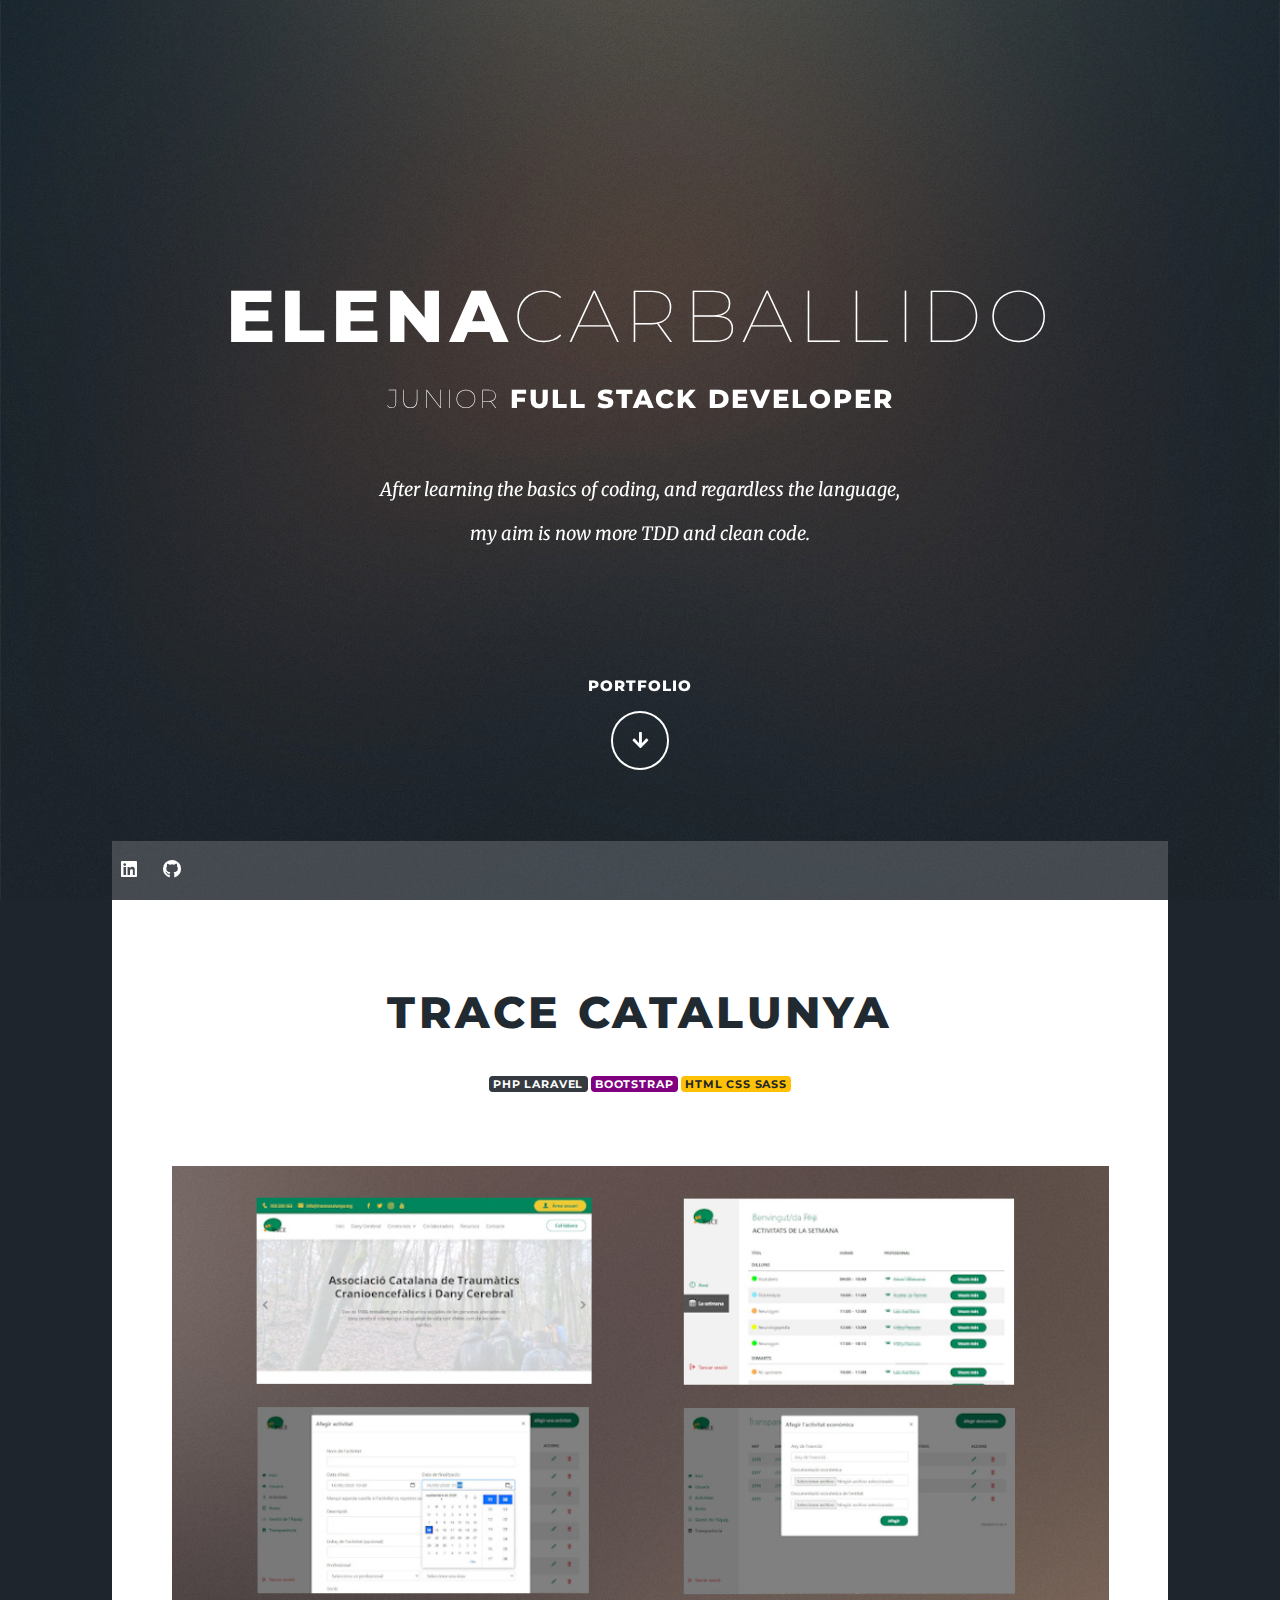
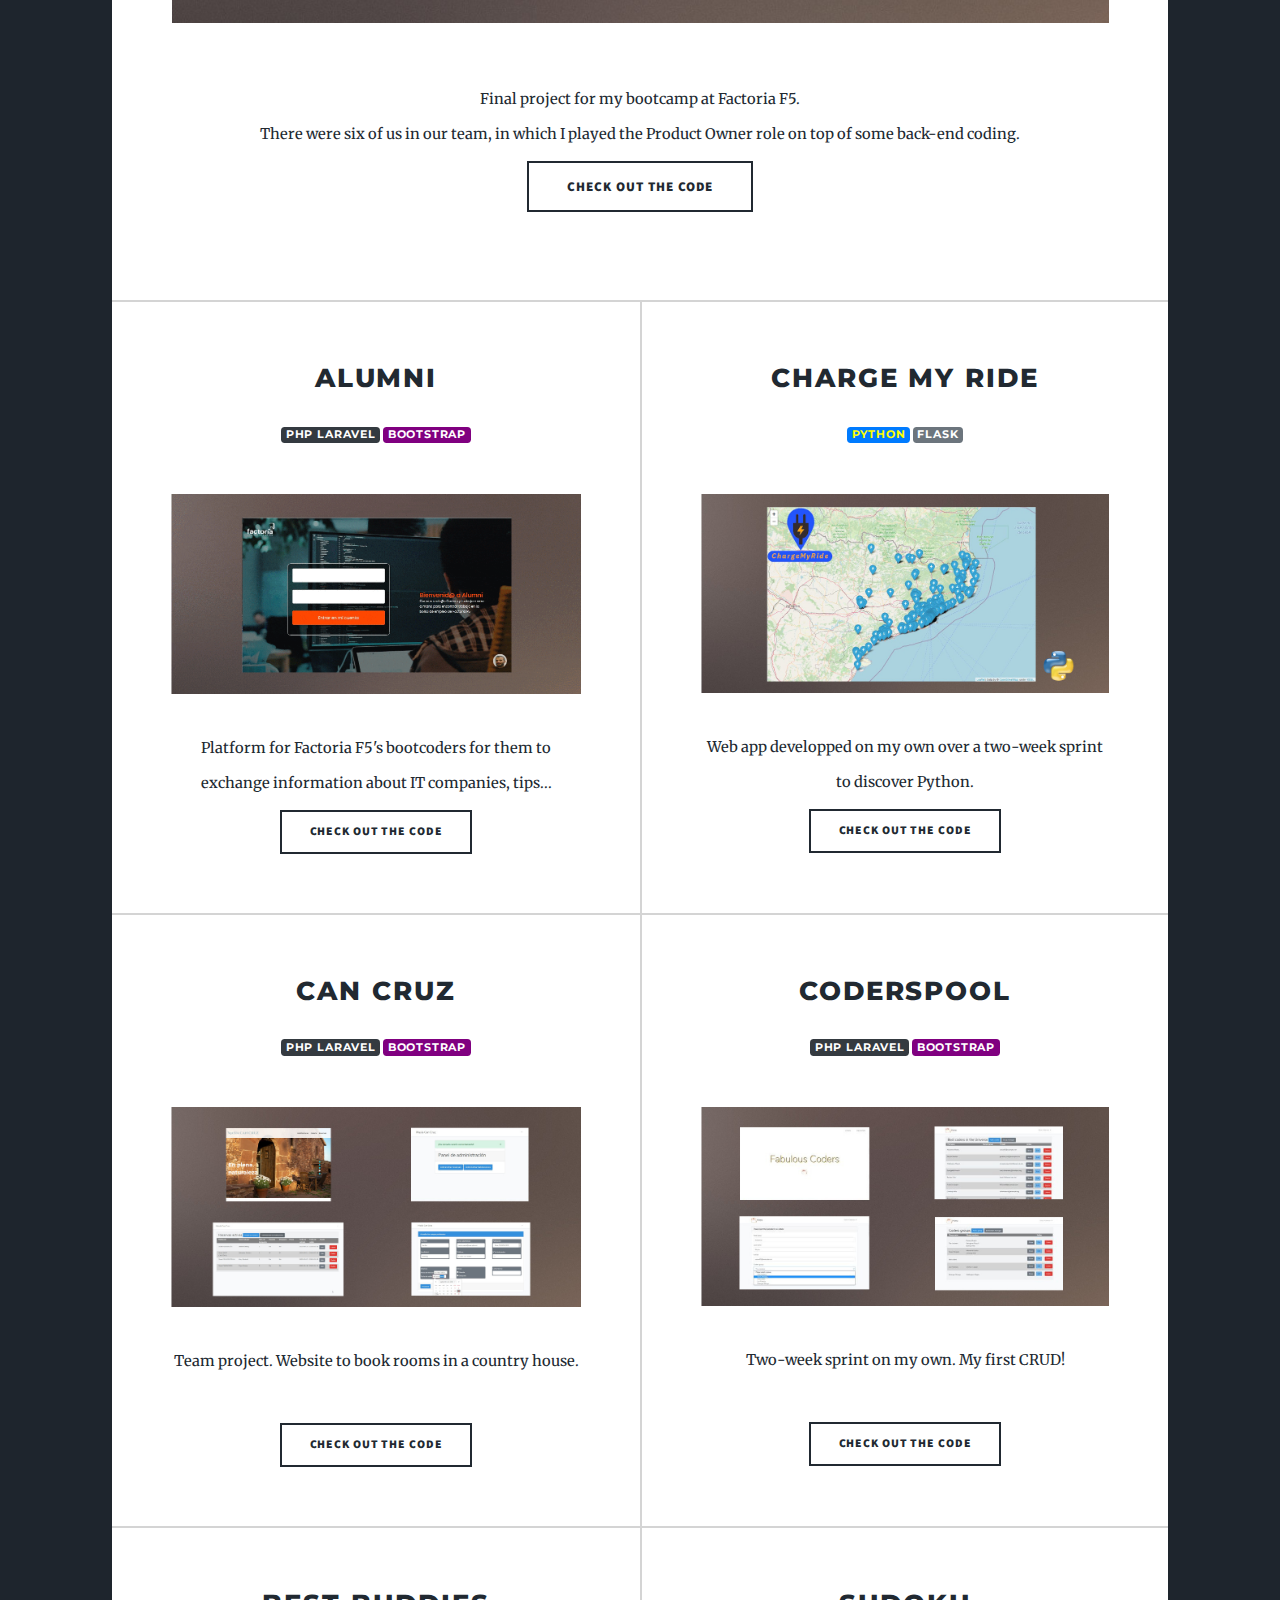
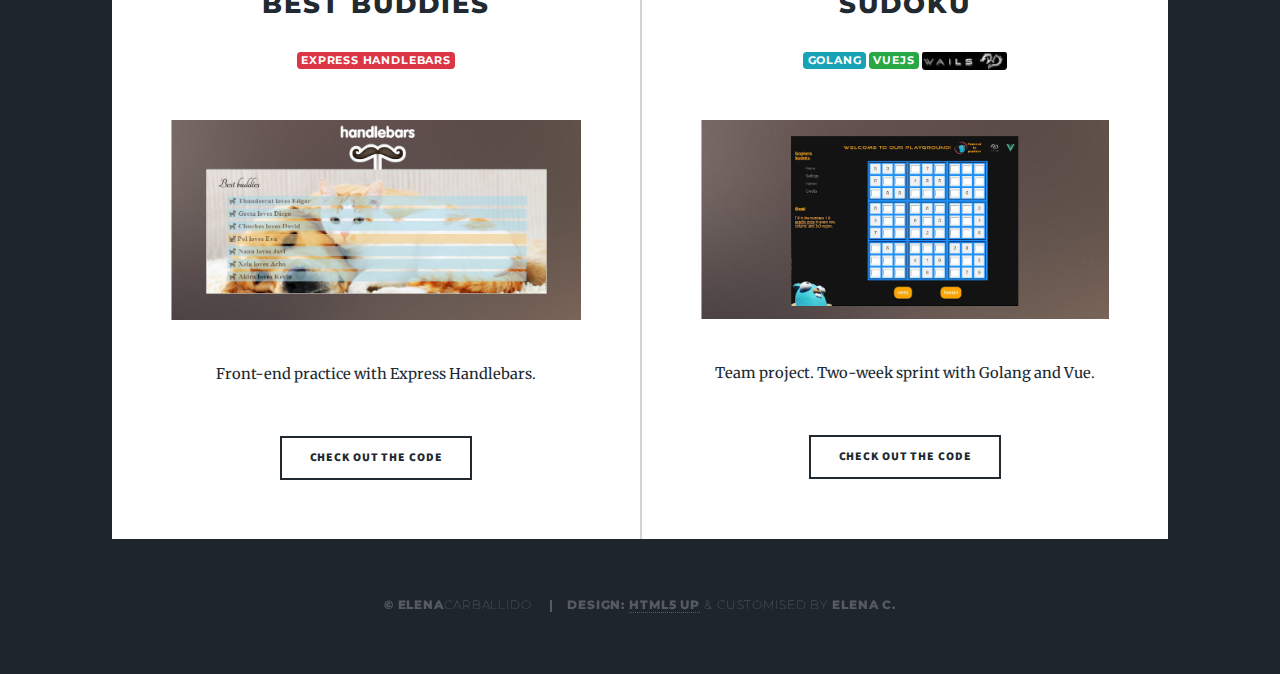
<file: index.html>
<!DOCTYPE HTML>
<!--
	Massively by HTML5 UP
	html5up.net | @ajlkn
	Free for personal and commercial use under the CCA 3.0 license (html5up.net/license)
-->
<html>

<head>
	<title>Elena's portfolio by HTML5 UP</title>
	<meta charset="utf-8" />
	<meta name="viewport" content="width=device-width, initial-scale=1, user-scalable=no" />
	<link rel="stylesheet" href="https://stackpath.bootstrapcdn.com/bootstrap/4.3.1/css/bootstrap.min.css"
		integrity="sha384-ggOyR0iXCbMQv3Xipma34MD+dH/1fQ784/j6cY/iJTQUOhcWr7x9JvoRxT2MZw1T" crossorigin="anonymous">
	<link rel="stylesheet" href="assets/css/main.css" />
	<noscript>
		<link rel="stylesheet" href="assets/css/noscript.css" /></noscript>
</head>

<body class="is-preload">

	<!-- Wrapper -->
	<div id="wrapper" class="fade-in">

		<!-- Intro -->
		<div id="intro">
			<h1>Elena<span style="font-weight: 100 !important;">Carballido</span></h1>
			<h2><span style="font-weight: 100 !important;">Junior</span> Full Stack Developer</h2>
			<br>
			<p>After learning the basics of coding, and regardless the language,<br>my aim is now more TDD and clean code.</p>
			<hr>
			<h4>Portfolio</h4>
			<ul class="actions">
				<li><a href="#header" class="button icon solid solo fa-arrow-down scrolly">Continue</a></li>
			</ul>
		</div>

		<!-- Header -->
		<header id="header">
			<h3 class="logo">My coding journey thus far</h3>
		</header>

		<!-- Nav -->
		<nav id="nav">
			<ul class="icons">
				<li><a href="https://linkedin.com/in/elena-carballido-marin" class="icon brands fa-linkedin" target="_blank"><span
							class="label">LinkedIn</span></a></li>
				<li><a href="https://github.com/Elena-GHub" class="icon brands fa-github" target="_blank"><span
							class="label">GitHub</span></a></li>
			</ul>
		</nav>

		<!-- Main -->
		<div id="main">

			<!-- Featured Post -->
			<article class="post featured">
				<header class="major">
					<h2><a href="http://tracecatalunya.org" target="_blank">Trace Catalunya<br /></a></h2>
					<h4 class="badge badge-dark"> php laravel </h4>
					<h4 class="badge badge-purple"> bootstrap </h4>
					<h4 class="badge badge-warning"> html css sass </h4>
				</header>
				<a href="trace-project.html" class="image main" target="_blank"><img src="images/pic01.jpg" alt="Trace project thumbnails"></a>				
				<p class="shortDescription">Final project for my bootcamp at Factoria F5.<br />There were six of us in our team, in which I played the Product Owner role on top of some back-end coding.</p>
				<ul class="actions special">
					<li><a href="https://github.com/CodersFactoria2020/trace" class="button large" target="_blank">Check out the code</a></li>
				</ul>
			</article>

			<!-- Posts -->
			<section class="posts">
				<article>
					<header>
						<h2>Alumni</h2>
						<h4 class="badge badge-dark"> php laravel </h4>
						<h4 class="badge badge-purple"> bootstrap </h4>
					</header>
					<a href="alumni-project.html" class="image fit" target="_blank"><img src="images/pic02.gif" alt="Alumni project login screen" /></a>
					<p class="shortDescription">Platform for Factoria F5's bootcoders for them to exchange information about IT companies, tips...</p>
					<ul class="actions special">
						<li><a href="https://github.com/CodersFactoria2020/Alumni" class="button" target="_blank">Check out the code</a></li>
					</ul>
				</article>
				<article>
					<header>
						<h2>Charge My Ride</h2>
						<h4 class="badge badge-primary" style="color:yellow;"> python </h4>
						<h4 class="badge badge-secondary"> flask </h4>
					</header>
					<a href="chargemyride-project.html" class="image fit" target="_blank"><img src="images/pic03.jpg" alt="" /></a>
					<p class="shortDescription">Web app developped on my own over a two-week sprint to discover Python.</p>
					<ul class="actions special">
						<li><a href="https://github.com/Elena-GHub/ChargeMyRide" class="button" target="_blank">Check out the code</a></li>
					</ul>
				</article>
				<article>
					<header>
						<h2>Can Cruz</h2>
						<h4 class="badge badge-dark"> php laravel </h4>
						<h4 class="badge badge-purple"> bootstrap </h4>
					</header>
					<a href="cancruz-project.html" class="image fit" target="_blank"><img src="images/pic06.jpg" alt="Can Cruz project thumbnails" /></a>
					<p class="shortDescription">Team project. Website to book rooms in a country house. </p>
					<ul class="actions special">
						<li><a href="https://github.com/Elena-GHub/Cancruz" class="button" target="_blank">Check out the code</a></li>
					</ul>
				</article>
				<article>
					<header>
						<h2>Coderspool</h2>
						<h4 class="badge badge-dark"> php laravel </h4>
						<h4 class="badge badge-purple"> bootstrap </h4>
					</header>
					<a href="coderspool-project.html" class="image fit" target="_blank"><img src="images/pic07.jpg" alt="Coderspool project screenshot" /></a>
					<p class="shortDescription">Two-week sprint on my own. My first CRUD!</p>
					<ul class="actions special">
						<li><a href="https://github.com/Elena-GHub/coderspool" class="button" target="_blank">Check out the code</a></li>
					</ul>
				</article>
				<article>
					<header>
						<h2>Best Buddies</h2>
						<h4 class="badge badge-danger"> express handlebars </h4>
					</header>
					<a href="bestbuddies-project.html" class="image fit" target="_blank"><img src="images/pic04.jpg" alt="Best Buddies exercise screenshot" /></a>
					<p class="shortDescription">Front-end practice with Express Handlebars.</p>
					<ul class="actions special">
						<li><a href="https://github.com/Elena-GHub/BestBuddies" class="button" target="_blank">Check out the code</a></li>
					</ul>
				</article>
				<article>
					<header>
						<h2>Sudoku</h2>
						<h4 class="badge badge-info"> Golang </h4>
						<h4 class="badge badge-success"> VueJS </h4>
						<a href="https://wails.app/" target="_blank"><img alt="Wails logo" src="./images/wails.jpg" style="margin-bottom:-2px"></a>
					</header>
					<a href="sudoku-project.html" class="image fit" target="_blank"><img src="images/pic05.jpg" alt="Sudoku app thumbnail" /></a>
					<p class="shortDescription">Team project. Two-week sprint with Golang and Vue.</p>
					<ul class="actions special">
						<li><a href="https://github.com/Elena-GHub/sudoku" class="button" target="_blank">Check out the code</a></li>
					</ul>
				</article>
			</section>

		</div>

		<!-- Copyright -->
		<div id="copyright">
			<ul>
				<li>&copy; Elena<span style="font-weight: 200 !important;">Carballido</span></li>
				<li>Design: <a href="https://html5up.net">HTML5 UP</a> <span style="font-weight: 200 !important;"> & Customised by </span>Elena C.</li>
			</ul>
		</div>

	</div>

	<!-- Scripts -->
	<script src="assets/js/jquery.min.js"></script>
	<script src="assets/js/jquery.scrollex.min.js"></script>
	<script src="assets/js/jquery.scrolly.min.js"></script>
	<script src="assets/js/browser.min.js"></script>
	<script src="assets/js/breakpoints.min.js"></script>
	<script src="assets/js/util.js"></script>
	<script src="assets/js/main.js"></script>
	<script src="https://code.jquery.com/jquery-3.3.1.slim.min.js"
		integrity="sha384-q8i/X+965DzO0rT7abK41JStQIAqVgRVzpbzo5smXKp4YfRvH+8abtTE1Pi6jizo"
		crossorigin="anonymous"></script>
	<script src="https://cdnjs.cloudflare.com/ajax/libs/popper.js/1.14.7/umd/popper.min.js"
		integrity="sha384-UO2eT0CpHqdSJQ6hJty5KVphtPhzWj9WO1clHTMGa3JDZwrnQq4sF86dIHNDz0W1"
		crossorigin="anonymous"></script>
	<script src="https://stackpath.bootstrapcdn.com/bootstrap/4.3.1/js/bootstrap.min.js"
		integrity="sha384-JjSmVgyd0p3pXB1rRibZUAYoIIy6OrQ6VrjIEaFf/nJGzIxFDsf4x0xIM+B07jRM"
		crossorigin="anonymous"></script>
</body>

</html>
</file>
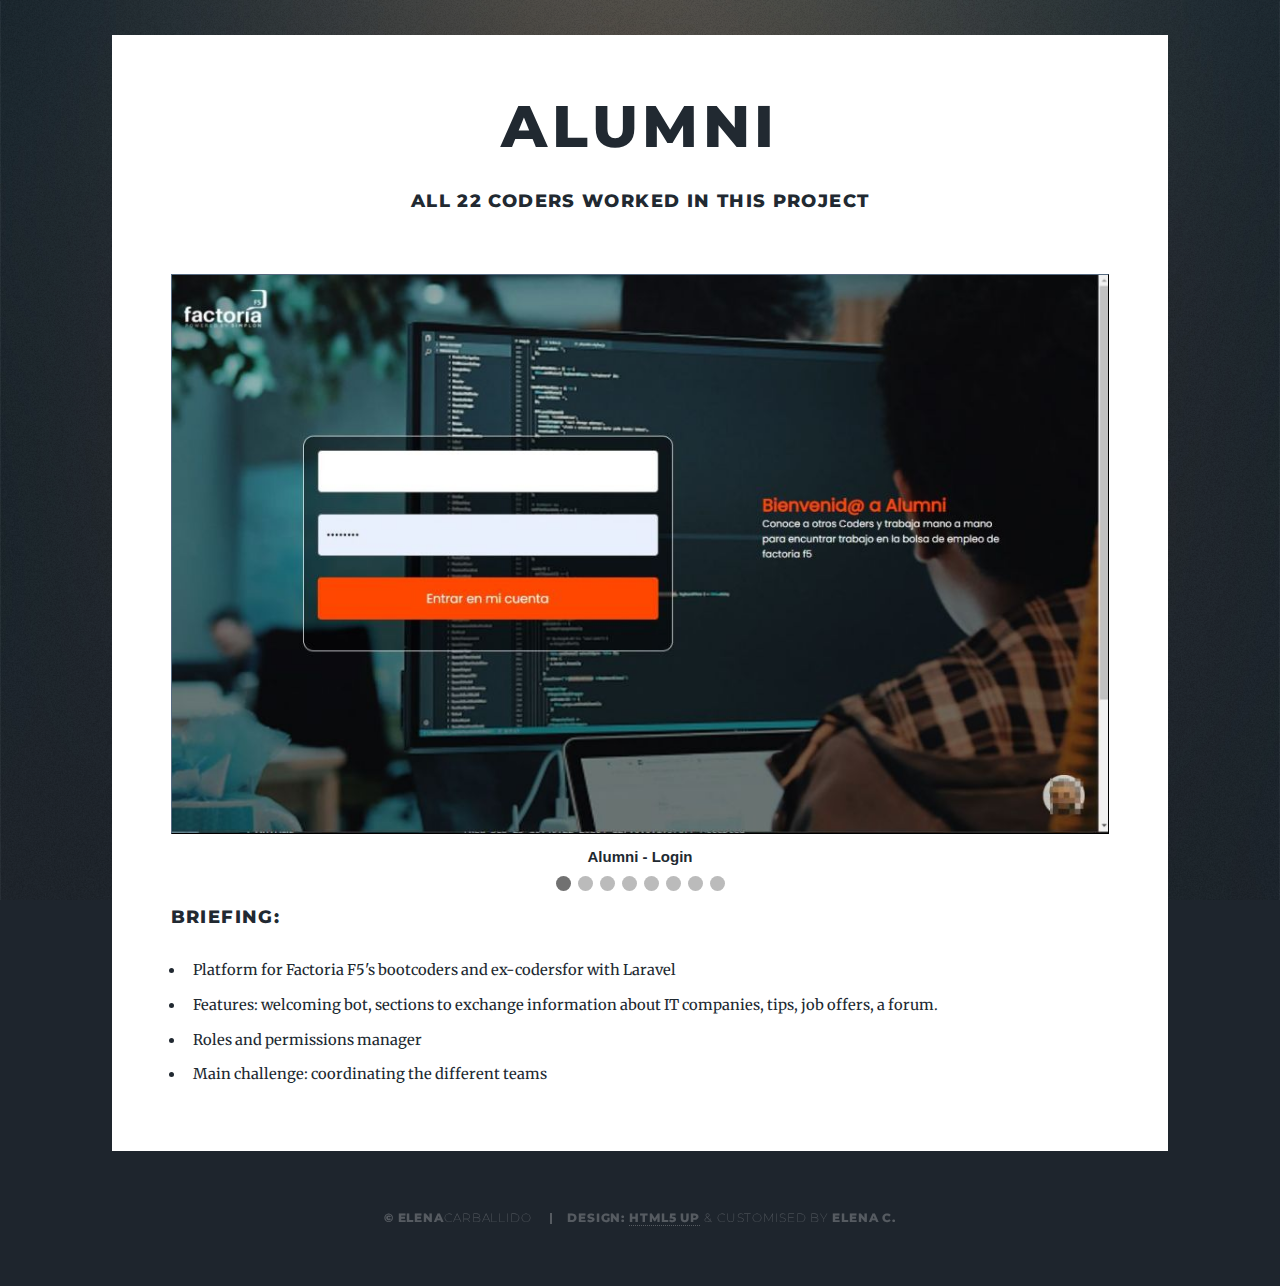
<file: alumni-project.html>
<!DOCTYPE HTML>
<!--
	Massively by HTML5 UP
	html5up.net | @ajlkn
	Free for personal and commercial use under the CCA 3.0 license (html5up.net/license)
-->
<html>
	<head>
		<title>Alumni project page</title>
		<meta charset="utf-8" />
		<meta name="viewport" content="width=device-width, initial-scale=1, user-scalable=no" />
		<link rel="stylesheet" href="assets/css/main.css" />
		<noscript><link rel="stylesheet" href="assets/css/noscript.css" /></noscript>
	</head>
	<body>
		<!-- Wrapper -->
			<div id="wrapper">
				<!-- Header -->
					<br>
				<!-- Main -->
					<div id="main">
						<!-- Post -->
						<section >
							<header class="major">
								<h1>Alumni</h1>
								<h3>All 22 coders worked in this project</h3>
							</header>
							
							<div class="slideshow-container">
								<div class="alumniSlides fade">
									<img src="images/Alumni_01.jpg" style="width:100%">
									<div class="text">Alumni - Login</div>
								</div>
								<div class="alumniSlides fade">
									<img src="images/Alumni_02.jpg" style="width:100%">
									<div class="text">Alumni - Projects</div>
								</div>
								<div class="alumniSlides fade">
									<img src="images/Alumni_03.jpg" style="width:100%">
								  	<div class="text">Alumni - Job offers</div>
								</div>
								<div class="alumniSlides fade">
									<img src="images/Alumni_04.jpg" style="width:100%">
								  	<div class="text">Alumni - Companies</div>
								</div>
								<div class="alumniSlides fade">
									<img src="images/Alumni_05.jpg" style="width:100%">
								  	<div class="text">Alumni - Events</div>
								</div>
								<div class="alumniSlides fade">
									<img src="images/Alumni_06.jpg" style="width:100%">
								  	<div class="text">Alumni - Forum landing</div>
                                </div>
                                <div class="alumniSlides fade">
									<img src="images/Alumni_07.jpg" style="width:100%">
								  	<div class="text">Alumni - Forum thread</div>
                                </div>
                                <div class="alumniSlides fade">
									<img src="images/Alumni_08.jpg" style="width:100%">
								  	<div class="text">Alumni - Admin panel</div>
								</div>							
							</div>
							<br>
							<div style="text-align:center">
								<span class="dot"></span> 
								<span class="dot"></span> 
								<span class="dot"></span> 
								<span class="dot"></span> 
								<span class="dot"></span> 
								<span class="dot"></span> 
								<span class="dot"></span> 
								<span class="dot"></span>
							</div>
							
							<h3>Briefing:</h3>
								<ul>
									<li>Platform for Factoria F5's bootcoders and ex-codersfor with Laravel</li>
									<li>Features: welcoming bot, sections to exchange information about IT companies, tips, job offers, a forum.</li>
                                    <li>Roles and permissions manager</li>
                                    <li>Main challenge: coordinating the different teams</li>
								</ul>
						</section>
					</div>

				<!-- Copyright -->
				<div id="copyright">
					<ul>
						<li>&copy; Elena<span style="font-weight: 200 !important;">Carballido</span></li>
						<li>Design: <a href="https://html5up.net">HTML5 UP</a> <span style="font-weight: 200 !important;"> & Customised by </span>Elena C.</li>
					</ul>
				</div>
			</div>

	<!-- Scripts -->
		<script src="assets/js/jquery.min.js"></script>
		<script src="assets/js/jquery.scrollex.min.js"></script>
		<script src="assets/js/jquery.scrolly.min.js"></script>
		<script src="assets/js/browser.min.js"></script>
		<script src="assets/js/breakpoints.min.js"></script>
		<script src="assets/js/util.js"></script>
		<script src="assets/js/main.js"></script>
	
	<!-- Slideshow Scripts -->
		<script>
			var slideIndex = 0;
			showSlides();
			
			function showSlides() {
				var i;
				var slides = document.getElementsByClassName("alumniSlides");
				var dots = document.getElementsByClassName("dot");
				for (i = 0; i < slides.length; i++) {
				slides[i].style.display = "none";  
				}
				slideIndex++;
				if (slideIndex > slides.length) {slideIndex = 1}    
				for (i = 0; i < dots.length; i++) {
				dots[i].className = dots[i].className.replace(" active", "");
				}
				slides[slideIndex-1].style.display = "block";  
				dots[slideIndex-1].className += " active";
				setTimeout(showSlides, 3000); // Change image every 3 seconds
			}
		</script>

	</body>
</html>
</file>
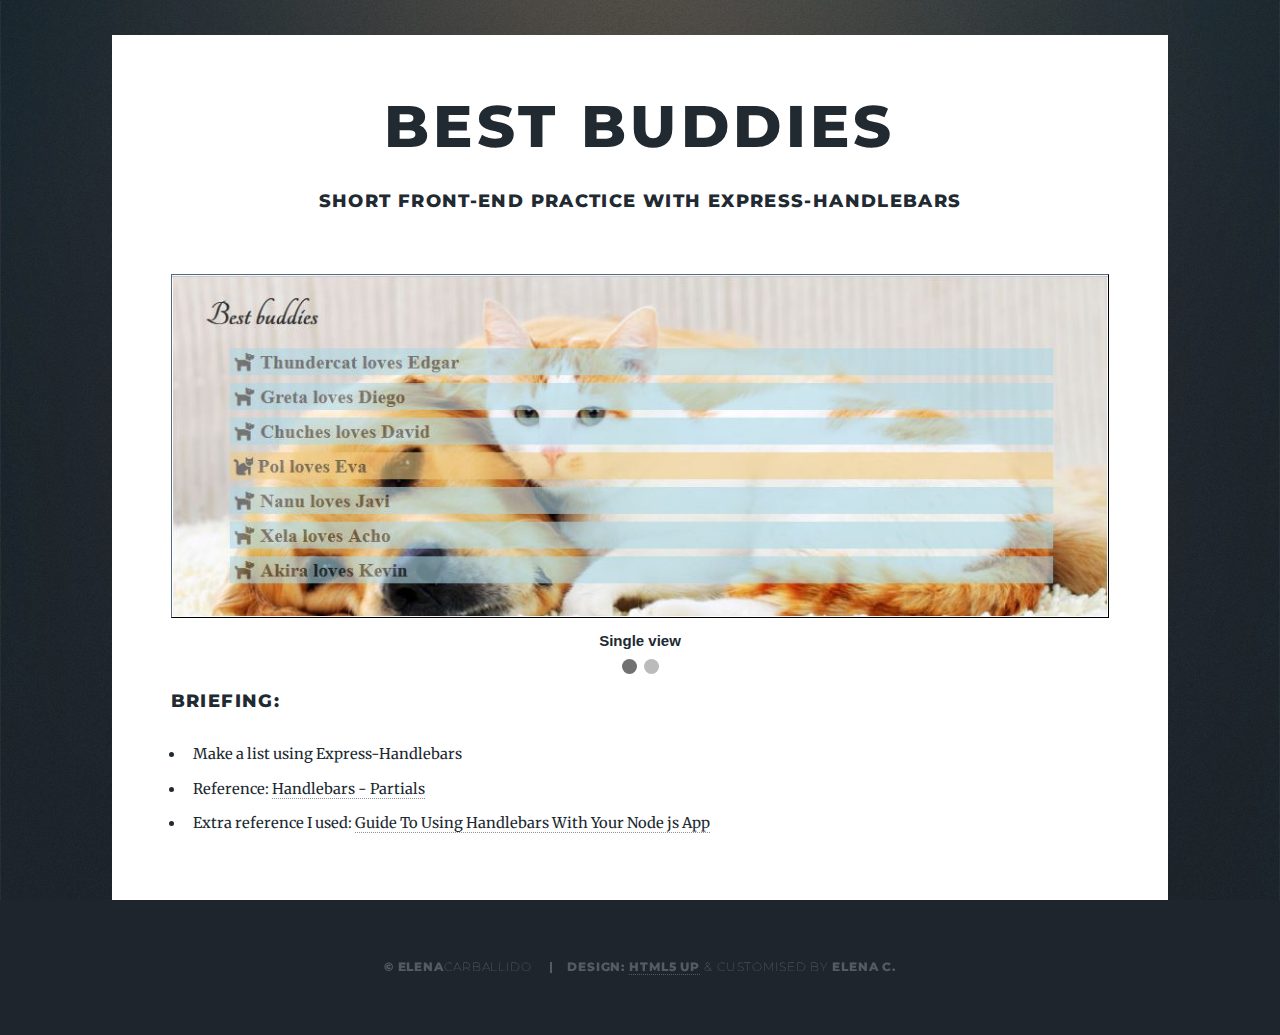
<file: bestbuddies-project.html>
<!DOCTYPE HTML>
<!--
	Massively by HTML5 UP
	html5up.net | @ajlkn
	Free for personal and commercial use under the CCA 3.0 license (html5up.net/license)
-->
<html>
	<head>
		<title>Best Buddies project page</title>
		<meta charset="utf-8" />
		<meta name="viewport" content="width=device-width, initial-scale=1, user-scalable=no" />
		<link rel="stylesheet" href="assets/css/main.css" />
		<noscript><link rel="stylesheet" href="assets/css/noscript.css" /></noscript>
	</head>
	<body>
		<!-- Wrapper -->
			<div id="wrapper">
				<!-- Header -->
					<br>
				<!-- Main -->
					<div id="main">
						<!-- Post -->
						<section >
							<header class="major">
								<h1>Best Buddies</h1>
								<h3>Short front-end practice with Express-Handlebars</h3>
							</header>
							
							<div class="slideshow-container">
								<div class="bestbuddiesSlides fade">
									<img src="images/BestBuddies_01.jpg" style="width:100%">
								  <div class="text">Single view</div>
								</div>
								<div class="bestbuddiesSlides fade">
									<img src="images/BestBuddies_02.jpg" style="width:100%">
								  <div class="text">Code snapshot</div>
								</div>
								</div>
								<br>
								<div style="text-align:center">
								  <span class="dot"></span> 
								  <span class="dot"></span>
								</div>
							
							<h3>Briefing:</h3>
								<ul>
									<li>Make a list using Express-Handlebars</li>
                                    <li>Reference: <a href="https://handlebarsjs.com/examples/partials/register.html" target="_blank">Handlebars - Partials</a></li>
                                    <li>Extra reference I used: <a href="https://medium.com/@waelyasmina/a-guide-into-using-handlebars-with-your-express-js-application-22b944443b65" target="_blank">Guide To Using Handlebars With Your Node js App</a></li>
								</ul>
						</section>
					</div>

				<!-- Copyright -->
				<div id="copyright">
					<ul>
						<li>&copy; Elena<span style="font-weight: 200 !important;">Carballido</span></li>
						<li>Design: <a href="https://html5up.net">HTML5 UP</a> <span style="font-weight: 200 !important;"> & Customised by </span>Elena C.</li>
					</ul>
				</div>
			</div>

	<!-- Scripts -->
		<script src="assets/js/jquery.min.js"></script>
		<script src="assets/js/jquery.scrollex.min.js"></script>
		<script src="assets/js/jquery.scrolly.min.js"></script>
		<script src="assets/js/browser.min.js"></script>
		<script src="assets/js/breakpoints.min.js"></script>
		<script src="assets/js/util.js"></script>
		<script src="assets/js/main.js"></script>
	
	<!-- Slideshow Scripts -->
		<script>
			var slideIndex = 0;
			showSlides();
			
			function showSlides() {
				var i;
				var slides = document.getElementsByClassName("bestbuddiesSlides");
				var dots = document.getElementsByClassName("dot");
				for (i = 0; i < slides.length; i++) {
				slides[i].style.display = "none";  
				}
				slideIndex++;
				if (slideIndex > slides.length) {slideIndex = 1}    
				for (i = 0; i < dots.length; i++) {
				dots[i].className = dots[i].className.replace(" active", "");
				}
				slides[slideIndex-1].style.display = "block";  
				dots[slideIndex-1].className += " active";
				setTimeout(showSlides, 4000); // Change image every 4 seconds
			}
		</script>

	</body>
</html>
</file>
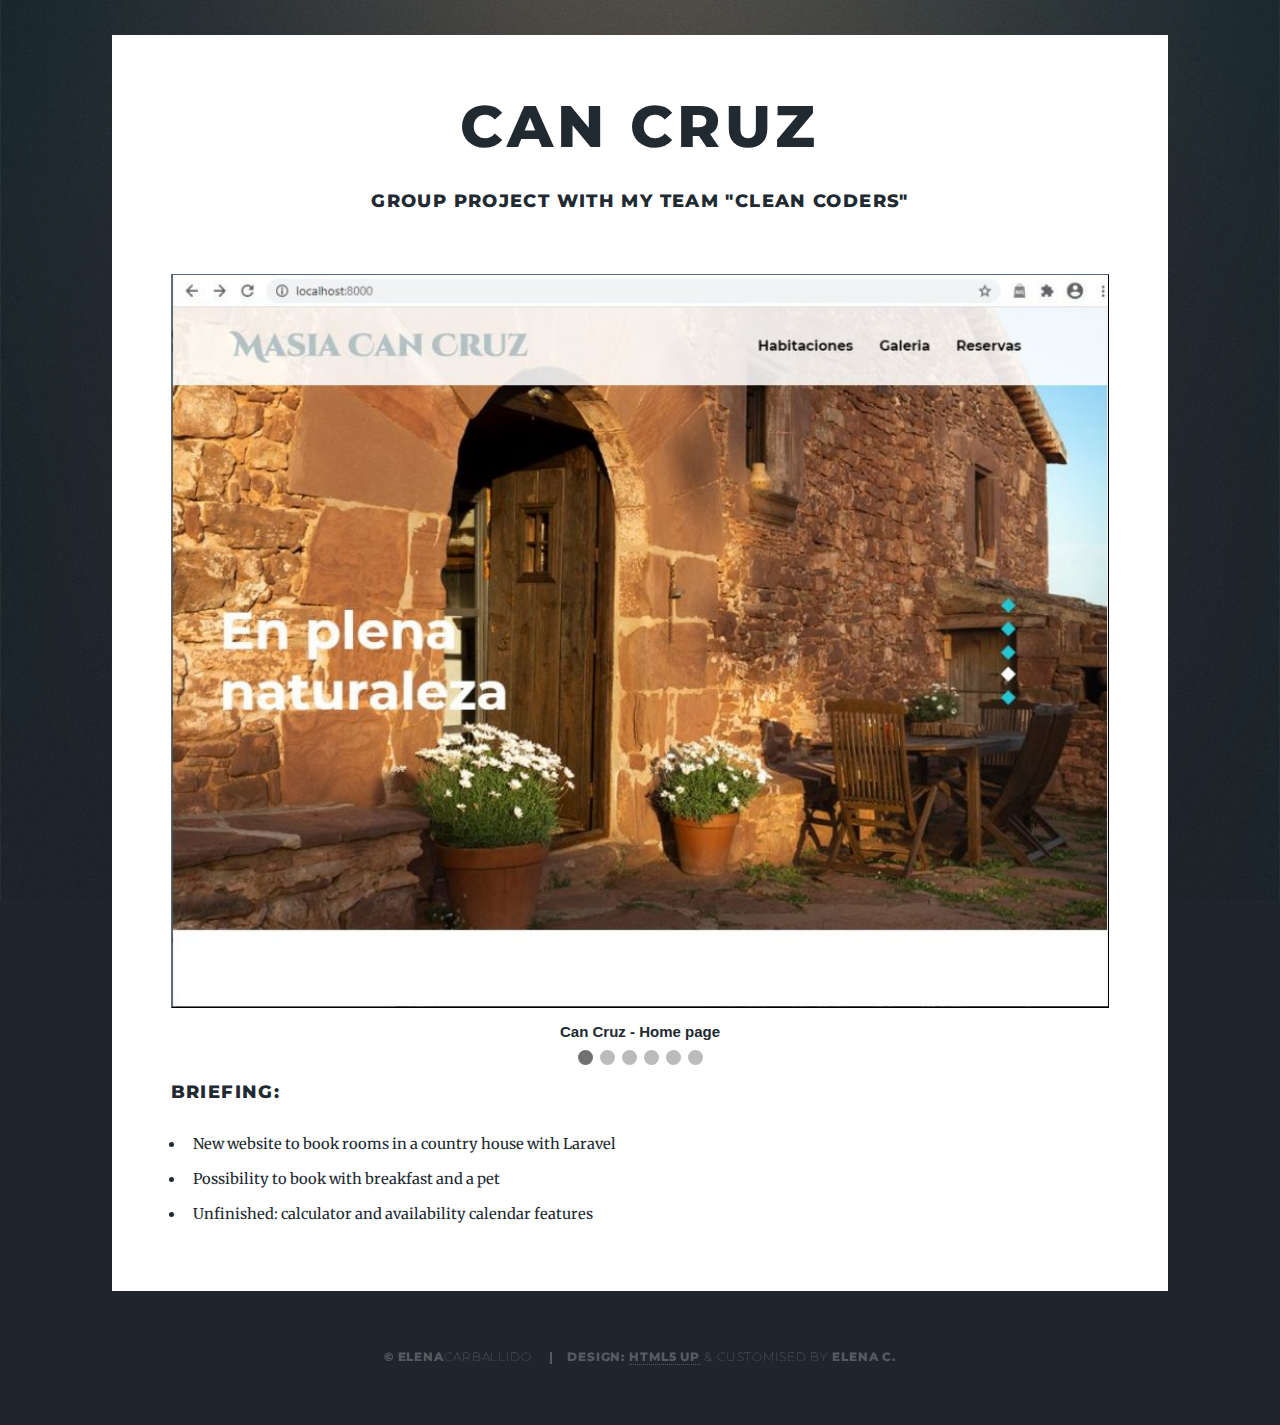
<file: cancruz-project.html>
<!DOCTYPE HTML>
<!--
	Massively by HTML5 UP
	html5up.net | @ajlkn
	Free for personal and commercial use under the CCA 3.0 license (html5up.net/license)
-->
<html>
	<head>
		<title>Can Cruz project page</title>
		<meta charset="utf-8" />
		<meta name="viewport" content="width=device-width, initial-scale=1, user-scalable=no" />
		<link rel="stylesheet" href="assets/css/main.css" />
		<noscript><link rel="stylesheet" href="assets/css/noscript.css" /></noscript>
	</head>
	<body>
		<!-- Wrapper -->
			<div id="wrapper">
				<!-- Header -->
					<br>
				<!-- Main -->
					<div id="main">
						<!-- Post -->
						<section >
							<header class="major">
								<h1>Can Cruz</h1>
								<h3>Group project with my team "Clean Coders"</h3>
							</header>
							
							<div class="slideshow-container">
								<div class="cancruzSlides fade">
									<img src="images/cancruz_01.jpg" style="width:100%">
									<div class="text">Can Cruz - Home page</div>
								</div>
								<div class="cancruzSlides fade">
									<img src="images/cancruz_02.jpg" style="width:100%">
									<div class="text">Can Cruz - Booking page</div>
								</div>
								<div class="cancruzSlides fade">
									<img src="images/cancruz_03.jpg" style="width:100%">
								  	<div class="text">Rooms - Index view</div>
								</div>
								<div class="cancruzSlides fade">
									<img src="images/cancruz_04.jpg" style="width:100%">
								  	<div class="text">Rooms - Edit view</div>
								</div>
								<div class="cancruzSlides fade">
									<img src="images/cancruz_05.jpg" style="width:100%">
								  	<div class="text">Booking - Create view</div>
								</div>
								<div class="cancruzSlides fade">
									<img src="images/cancruz_06.jpg" style="width:100%">
								  	<div class="text">Booking - Edit view</div>
								</div>							
							</div>
							<br>
							<div style="text-align:center">
								<span class="dot"></span> 
								<span class="dot"></span> 
								<span class="dot"></span> 
								<span class="dot"></span> 
								<span class="dot"></span> 
								<span class="dot"></span>
							</div>
							
							<h3>Briefing:</h3>
								<ul>
									<li>New website to book rooms in a country house with Laravel</li>
									<li>Possibility to book with breakfast and a pet</li>
									<li>Unfinished: calculator and availability calendar features</li>
								</ul>
						</section>
					</div>

				<!-- Copyright -->
				<div id="copyright">
					<ul>
						<li>&copy; Elena<span style="font-weight: 200 !important;">Carballido</span></li>
						<li>Design: <a href="https://html5up.net">HTML5 UP</a> <span style="font-weight: 200 !important;"> & Customised by </span>Elena C.</li>
					</ul>
				</div>
			</div>

	<!-- Scripts -->
		<script src="assets/js/jquery.min.js"></script>
		<script src="assets/js/jquery.scrollex.min.js"></script>
		<script src="assets/js/jquery.scrolly.min.js"></script>
		<script src="assets/js/browser.min.js"></script>
		<script src="assets/js/breakpoints.min.js"></script>
		<script src="assets/js/util.js"></script>
		<script src="assets/js/main.js"></script>
	
	<!-- Slideshow Scripts -->
		<script>
			var slideIndex = 0;
			showSlides();
			
			function showSlides() {
				var i;
				var slides = document.getElementsByClassName("cancruzSlides");
				var dots = document.getElementsByClassName("dot");
				for (i = 0; i < slides.length; i++) {
				slides[i].style.display = "none";  
				}
				slideIndex++;
				if (slideIndex > slides.length) {slideIndex = 1}    
				for (i = 0; i < dots.length; i++) {
				dots[i].className = dots[i].className.replace(" active", "");
				}
				slides[slideIndex-1].style.display = "block";  
				dots[slideIndex-1].className += " active";
				setTimeout(showSlides, 4000); // Change image every 4 seconds
			}
		</script>

	</body>
</html>
</file>
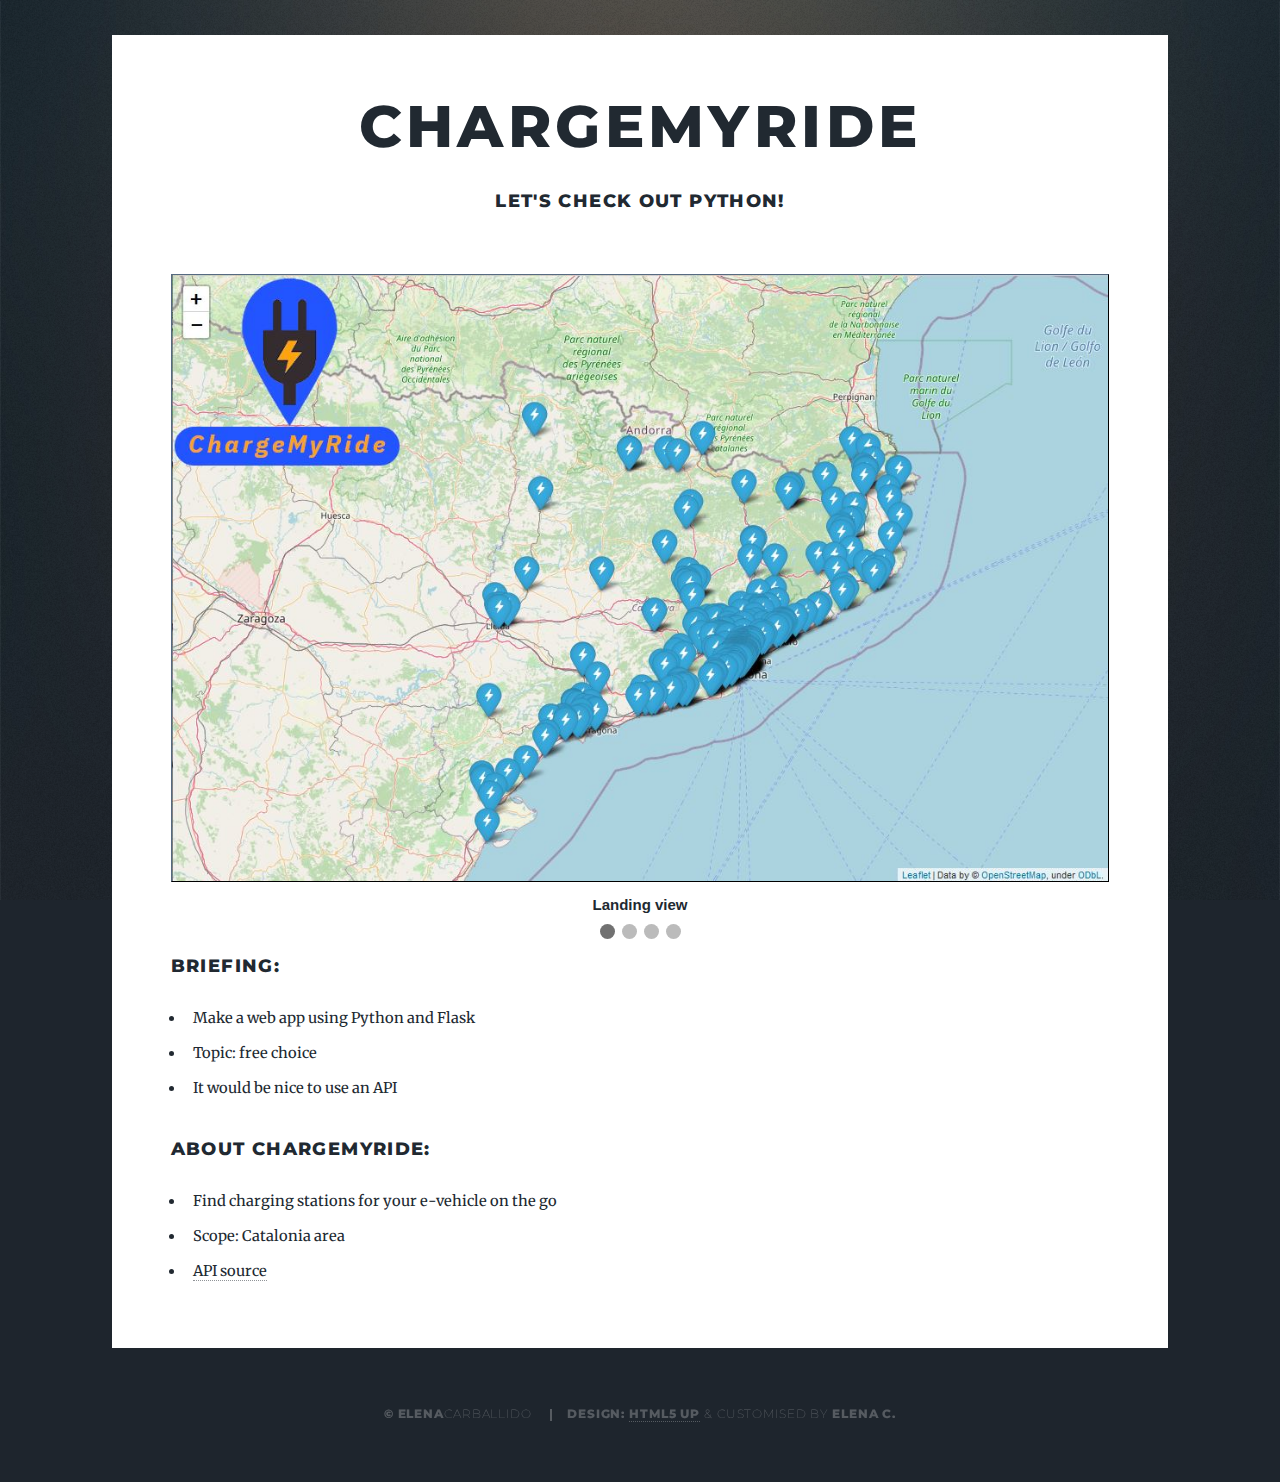
<file: chargemyride-project.html>
<!DOCTYPE HTML>
<!--
	Massively by HTML5 UP
	html5up.net | @ajlkn
	Free for personal and commercial use under the CCA 3.0 license (html5up.net/license)
-->
<html>
	<head>
		<title>ChargeMyRide project page</title>
		<meta charset="utf-8" />
		<meta name="viewport" content="width=device-width, initial-scale=1, user-scalable=no" />
		<link rel="stylesheet" href="assets/css/main.css" />
		<noscript><link rel="stylesheet" href="assets/css/noscript.css" /></noscript>
	</head>
	<body>
		<!-- Wrapper -->
			<div id="wrapper">
				<!-- Header -->
					<br>
				<!-- Main -->
					<div id="main">
						<!-- Post -->
						<section >
							<header class="major">
								<h1>ChargeMyRide</h1>
								<h3>Let's check out Python!</h3>
							</header>
							
							<div class="slideshow-container">
								<div class="chargemyrideSlides fade">
									<img src="images/Chargemyride_01.jpg" style="width:100%">
								  <div class="text">Landing view</div>
								</div>
								<div class="chargemyrideSlides fade">
									<img src="images/Chargemyride_02.jpg" style="width:100%">
								  <div class="text">Zoomed in - Sitges</div>
								</div>
								<div class="chargemyrideSlides fade">
									<img src="images/Chargemyride_03.jpg" style="width:100%">
								  <div class="text">Zoomed in - Manresa</div>
								</div>
								<div class="chargemyrideSlides fade">
									<img src="images/Chargemyride_04.jpg" style="width:100%">
								  <div class="text">Zoomed in - Barcelona</div>
								</div>
								
							</div>
								<br>
							<div style="text-align:center">
								<span class="dot"></span> 
								<span class="dot"></span> 
								<span class="dot"></span> 
								<span class="dot"></span> 
							</div>
							
							<h3>Briefing:</h3>
								<ul>
									<li>Make a web app using Python and Flask</li>
									<li>Topic: free choice</li>
									<li>It would be nice to use an API</li>
                                </ul>
                            <h3>About ChargeMyRide:</h3>
								<ul>
									<li>Find charging stations for your e-vehicle on the go</li>
									<li>Scope: Catalonia area</li>
                                    <li><a href="https://datos.gob.es/es/catalogo/a09002970-estaciones-de-recarga-para-vehiculos-electricos-en-cataluna" target="_blank">API source</a></li>
								</ul>
						</section>
					</div>

				<!-- Copyright -->
				<div id="copyright">
					<ul>
						<li>&copy; Elena<span style="font-weight: 200 !important;">Carballido</span></li>
						<li>Design: <a href="https://html5up.net">HTML5 UP</a> <span style="font-weight: 200 !important;"> & Customised by </span>Elena C.</li>
					</ul>
				</div>
			</div>

	<!-- Scripts -->
		<script src="assets/js/jquery.min.js"></script>
		<script src="assets/js/jquery.scrollex.min.js"></script>
		<script src="assets/js/jquery.scrolly.min.js"></script>
		<script src="assets/js/browser.min.js"></script>
		<script src="assets/js/breakpoints.min.js"></script>
		<script src="assets/js/util.js"></script>
		<script src="assets/js/main.js"></script>
	
	<!-- Slideshow Scripts -->
		<script>
			var slideIndex = 0;
			showSlides();
			
			function showSlides() {
				var i;
				var slides = document.getElementsByClassName("chargemyrideSlides");
				var dots = document.getElementsByClassName("dot");
				for (i = 0; i < slides.length; i++) {
				slides[i].style.display = "none";  
				}
				slideIndex++;
				if (slideIndex > slides.length) {slideIndex = 1}    
				for (i = 0; i < dots.length; i++) {
				dots[i].className = dots[i].className.replace(" active", "");
				}
				slides[slideIndex-1].style.display = "block";  
				dots[slideIndex-1].className += " active";
				setTimeout(showSlides, 4000); // Change image every 4 seconds
			}
		</script>

	</body>
</html>
</file>
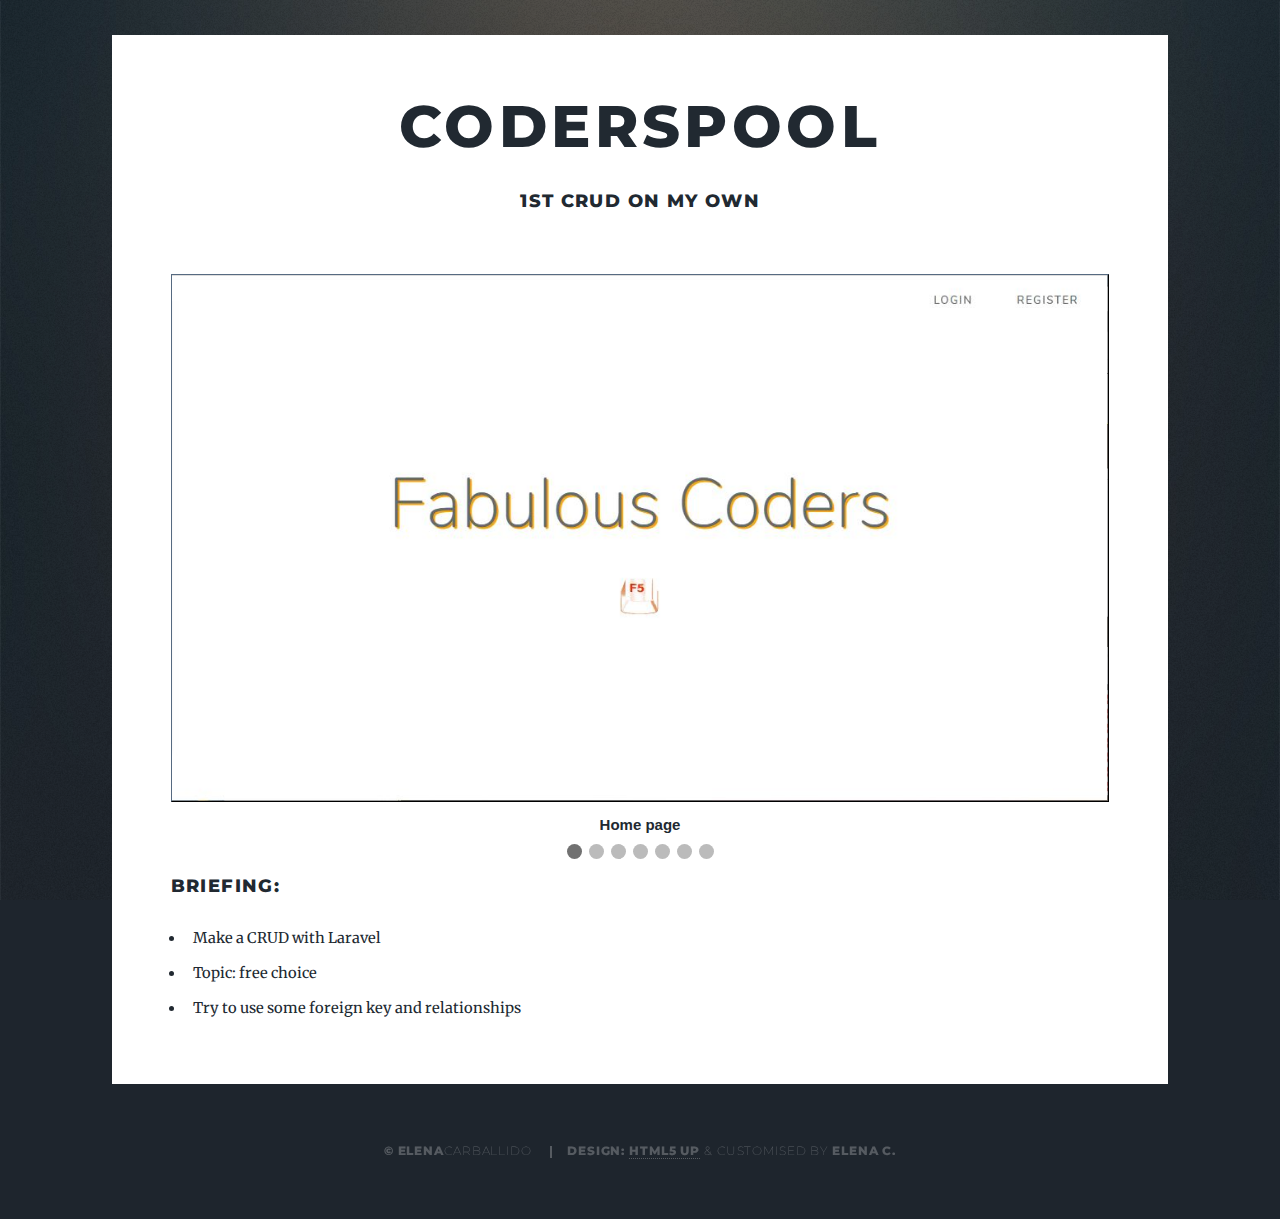
<file: coderspool-project.html>
<!DOCTYPE HTML>
<!--
	Massively by HTML5 UP
	html5up.net | @ajlkn
	Free for personal and commercial use under the CCA 3.0 license (html5up.net/license)
-->
<html>
	<head>
		<title>Coderspool project page</title>
		<meta charset="utf-8" />
		<meta name="viewport" content="width=device-width, initial-scale=1, user-scalable=no" />
		<link rel="stylesheet" href="assets/css/main.css" />
		<noscript><link rel="stylesheet" href="assets/css/noscript.css" /></noscript>
	</head>
	<body>
		<!-- Wrapper -->
			<div id="wrapper">
				<!-- Header -->
					<br>
				<!-- Main -->
					<div id="main">
						<!-- Post -->
						<section >
							<header class="major">
								<h1>Coderspool</h1>
								<h3>1st CRUD on my own</h3>
							</header>
							
							<div class="slideshow-container">
								<div class="coderspoolSlides fade">
									<img src="images/Coderspool_01.jpg" style="width:100%">
									<div class="text">Home page</div>
								</div>
								<div class="coderspoolSlides fade">
									<img src="images/Coderspool_02.jpg" style="width:100%">
									<div class="text">Welcome page</div>
								</div>
								<div class="coderspoolSlides fade">
									<img src="images/Coderspool_03.jpg" style="width:100%">
								  	<div class="text">Bootcoders - Index view</div>
								</div>
								<div class="coderspoolSlides fade">
									<img src="images/Coderspool_05.jpg" style="width:100%">
								  	<div class="text">Coders group - Edit view</div>
								</div>
								<div class="coderspoolSlides fade">
									<img src="images/Coderspool_06.jpg" style="width:100%">
								  	<div class="text">Bootcoder - Edit view</div>
								</div>
								<div class="coderspoolSlides fade">
									<img src="images/Coderspool_09.jpg" style="width:100%">
								  	<div class="text">Coders groups - Index view</div>
								</div>
								<div class="coderspoolSlides fade">
									<img src="images/Coderspool_10.jpg" style="width:100%">
								  	<div class="text">Coders group - Show view</div>
								</div>								
							</div>
							<br>
							<div style="text-align:center">
								<span class="dot"></span> 
								<span class="dot"></span> 
								<span class="dot"></span> 
								<span class="dot"></span> 
								<span class="dot"></span> 
								<span class="dot"></span>
								<span class="dot"></span>
							</div>
							
							<h3>Briefing:</h3>
								<ul>
									<li>Make a CRUD with Laravel</li>
									<li>Topic: free choice</li>
									<li>Try to use some foreign key and relationships</li>
								</ul>
						</section>
					</div>

				<!-- Copyright -->
				<div id="copyright">
					<ul>
						<li>&copy; Elena<span style="font-weight: 200 !important;">Carballido</span></li>
						<li>Design: <a href="https://html5up.net">HTML5 UP</a> <span style="font-weight: 200 !important;"> & Customised by </span>Elena C.</li>
					</ul>
				</div>
			</div>

	<!-- Scripts -->
		<script src="assets/js/jquery.min.js"></script>
		<script src="assets/js/jquery.scrollex.min.js"></script>
		<script src="assets/js/jquery.scrolly.min.js"></script>
		<script src="assets/js/browser.min.js"></script>
		<script src="assets/js/breakpoints.min.js"></script>
		<script src="assets/js/util.js"></script>
		<script src="assets/js/main.js"></script>
	
	<!-- Slideshow Scripts -->
		<script>
			var slideIndex = 0;
			showSlides();
			
			function showSlides() {
				var i;
				var slides = document.getElementsByClassName("coderspoolSlides");
				var dots = document.getElementsByClassName("dot");
				for (i = 0; i < slides.length; i++) {
				slides[i].style.display = "none";  
				}
				slideIndex++;
				if (slideIndex > slides.length) {slideIndex = 1}    
				for (i = 0; i < dots.length; i++) {
				dots[i].className = dots[i].className.replace(" active", "");
				}
				slides[slideIndex-1].style.display = "block";  
				dots[slideIndex-1].className += " active";
				setTimeout(showSlides, 4000); // Change image every 4 seconds
			}
		</script>

	</body>
</html>
</file>
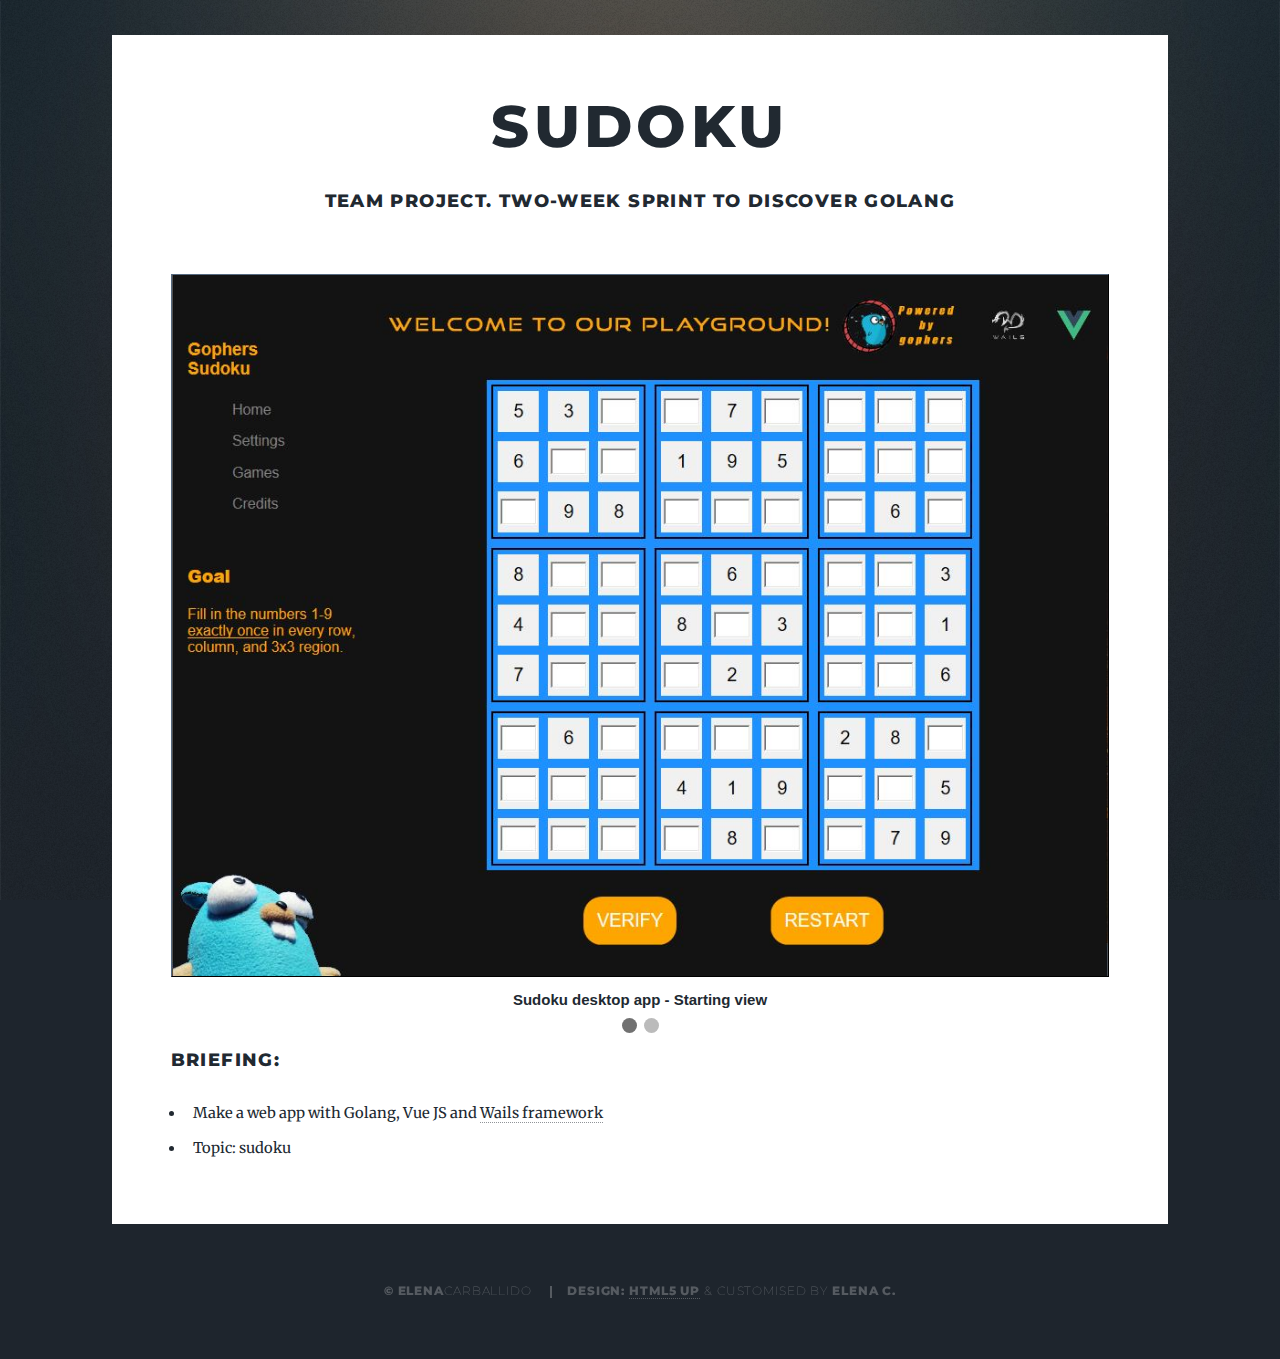
<file: sudoku-project.html>
<!DOCTYPE HTML>
<!--
	Massively by HTML5 UP
	html5up.net | @ajlkn
	Free for personal and commercial use under the CCA 3.0 license (html5up.net/license)
-->
<html>
	<head>
		<title>Sudoku project page</title>
		<meta charset="utf-8" />
		<meta name="viewport" content="width=device-width, initial-scale=1, user-scalable=no" />
		<link rel="stylesheet" href="assets/css/main.css" />
		<noscript><link rel="stylesheet" href="assets/css/noscript.css" /></noscript>
	</head>
	<body>
		<!-- Wrapper -->
			<div id="wrapper">
				<!-- Header -->
					<br>
				<!-- Main -->
					<div id="main">
						<!-- Post -->
						<section >
							<header class="major">
								<h1>Sudoku</h1>
								<h3>Team project. Two-week sprint to discover Golang</h3>
							</header>
							
							<div class="slideshow-container">
								<div class="sudokuSlides fade">
                                    <img src="images/sudoku_01.jpg" style="width:100%">
                                    <div class="text">Sudoku desktop app - Starting view</div>
                                </div>
                                <div class="sudokuSlides fade">
                                    <img src="images/sudoku_02.jpg" style="width:100%">
                                    <div class="text">Sudoku desktop app - Input validation</div>
                                </div>
							</div>
                            <br>
                            <div style="text-align:center">
                                <span class="dot"></span> 
                                <span class="dot"></span>
                            </div>
							
							<h3>Briefing:</h3>
								<ul>
									<li>Make a web app with Golang, Vue JS and <a href="https://wails.app/" target="_blank">Wails framework</a></li>
                                    <li>Topic: sudoku</li>
								</ul>
						</section>
					</div>

				<!-- Copyright -->
				<div id="copyright">
					<ul>
						<li>&copy; Elena<span style="font-weight: 200 !important;">Carballido</span></li>
						<li>Design: <a href="https://html5up.net">HTML5 UP</a> <span style="font-weight: 200 !important;"> & Customised by </span>Elena C.</li>
					</ul>
				</div>
			</div>

	<!-- Scripts -->
		<script src="assets/js/jquery.min.js"></script>
		<script src="assets/js/jquery.scrollex.min.js"></script>
		<script src="assets/js/jquery.scrolly.min.js"></script>
		<script src="assets/js/browser.min.js"></script>
		<script src="assets/js/breakpoints.min.js"></script>
		<script src="assets/js/util.js"></script>
		<script src="assets/js/main.js"></script>
	
	<!-- Slideshow Scripts -->
		<script>
			var slideIndex = 0;
			showSlides();
			
			function showSlides() {
				var i;
				var slides = document.getElementsByClassName("sudokuSlides");
				var dots = document.getElementsByClassName("dot");
				for (i = 0; i < slides.length; i++) {
				slides[i].style.display = "none";  
				}
				slideIndex++;
				if (slideIndex > slides.length) {slideIndex = 1}    
				for (i = 0; i < dots.length; i++) {
				dots[i].className = dots[i].className.replace(" active", "");
				}
				slides[slideIndex-1].style.display = "block";  
				dots[slideIndex-1].className += " active";
				setTimeout(showSlides, 4000); // Change image every 4 seconds
			}
		</script>

	</body>
</html>
</file>
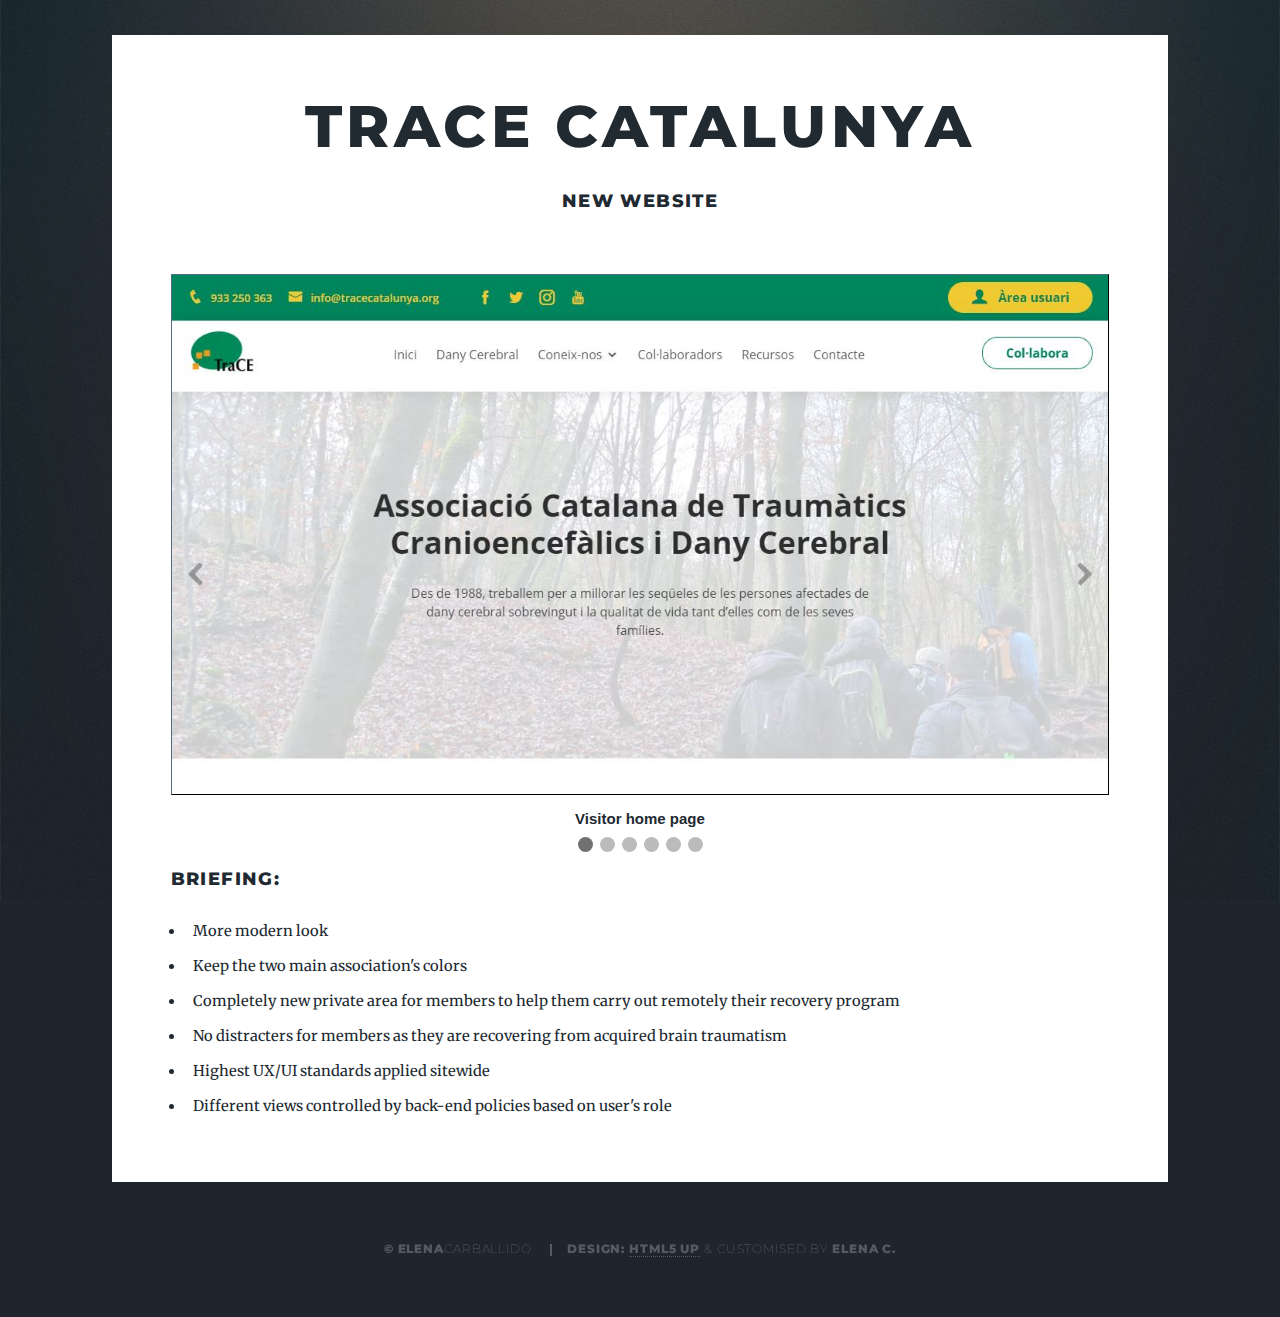
<file: trace-project.html>
<!DOCTYPE HTML>
<!--
	Massively by HTML5 UP
	html5up.net | @ajlkn
	Free for personal and commercial use under the CCA 3.0 license (html5up.net/license)
-->
<html>
	<head>
		<title>TraCE project page</title>
		<meta charset="utf-8" />
		<meta name="viewport" content="width=device-width, initial-scale=1, user-scalable=no" />
		<link rel="stylesheet" href="assets/css/main.css" />
		<noscript><link rel="stylesheet" href="assets/css/noscript.css" /></noscript>
	</head>
	<body>
		<!-- Wrapper -->
			<div id="wrapper">
				<!-- Header -->
					<br>
				<!-- Main -->
					<div id="main">
						<!-- Post -->
						<section >
							<header class="major">
								<h1><a href="http://tracecatalunya.org" target="_blank">Trace Catalunya</a></h1>
								<h3>new website</h3>
							</header>
							
							<div class="slideshow-container">
								<div class="traceSlides fade">
									<img src="images/Trace_01.jpg" style="width:100%">
								  <div class="text">Visitor home page</div>
								</div>
								<div class="traceSlides fade">
									<img src="images/Trace_02.jpg" style="width:100%">
								  <div class="text">Member's weekly schedule</div>
								</div>
								<div class="traceSlides fade">
									<img src="images/Trace_03.jpg" style="width:100%">
								  <div class="text">Admin - Users index view</div>
								</div>
								<div class="traceSlides fade">
									<img src="images/Trace_04.jpg" style="width:100%">
								  <div class="text">Admin - Add activity view</div>
								</div>
								<div class="traceSlides fade">
									<img src="images/Trace_05.jpg" style="width:100%">
								  <div class="text">Admin - CMS, Team view</div>
								</div>
								<div class="traceSlides fade">
									<img src="images/Trace_06.jpg" style="width:100%">
								  <div class="text">Admin - CMS, Transparency view</div>
								</div>								
							</div>
								<br>
							<div style="text-align:center">
								<span class="dot"></span> 
								<span class="dot"></span> 
								<span class="dot"></span> 
								<span class="dot"></span> 
								<span class="dot"></span> 
								<span class="dot"></span>
							</div>
							
							<h3>Briefing:</h3>
								<ul>
									<li>More modern look</li>
									<li>Keep the two main association's colors</li>
									<li>Completely new private area for members to help them carry out remotely their recovery program</li>
									<li>No distracters for members as they are recovering from acquired brain traumatism</li>
									<li>Highest UX/UI standards applied sitewide</li>
									<li>Different views controlled by back-end policies based on user's role</li>	
								</ul>
						</section>
					</div>

				<!-- Copyright -->
				<div id="copyright">
					<ul>
						<li>&copy; Elena<span style="font-weight: 200 !important;">Carballido</span></li>
						<li>Design: <a href="https://html5up.net">HTML5 UP</a> <span style="font-weight: 200 !important;"> & Customised by </span>Elena C.</li>
					</ul>
				</div>
			</div>

	<!-- Scripts -->
		<script src="assets/js/jquery.min.js"></script>
		<script src="assets/js/jquery.scrollex.min.js"></script>
		<script src="assets/js/jquery.scrolly.min.js"></script>
		<script src="assets/js/browser.min.js"></script>
		<script src="assets/js/breakpoints.min.js"></script>
		<script src="assets/js/util.js"></script>
		<script src="assets/js/main.js"></script>
	
	<!-- Slideshow Scripts -->
		<script>
			var slideIndex = 0;
			showSlides();
			
			function showSlides() {
				var i;
				var slides = document.getElementsByClassName("traceSlides");
				var dots = document.getElementsByClassName("dot");
				for (i = 0; i < slides.length; i++) {
				slides[i].style.display = "none";  
				}
				slideIndex++;
				if (slideIndex > slides.length) {slideIndex = 1}    
				for (i = 0; i < dots.length; i++) {
				dots[i].className = dots[i].className.replace(" active", "");
				}
				slides[slideIndex-1].style.display = "block";  
				dots[slideIndex-1].className += " active";
				setTimeout(showSlides, 4000); // Change image every 4 seconds
			}
		</script>

	</body>
</html>
</file>
<file: assets/css/main.css>
@import url(fontawesome-all.min.css);
@import url("https://fonts.googleapis.com/css?family=Merriweather:300,400,700,300italic,700italic|Source+Sans+Pro:900");
@import url("https://fonts.googleapis.com/css?family=Montserrat:900,800,200,100");

/*
	Massively by HTML5 UP
	html5up.net | @ajlkn
	Free for personal and commercial use under the CCA 3.0 license (html5up.net/license)
*/

html, body, div, span, applet, object,
iframe, h1, h2, h3, h4, h5, h6, p, blockquote,
pre, a, abbr, acronym, address, big, cite,
code, del, dfn, em, img, ins, kbd, q, s, samp,
small, strike, strong, sub, sup, tt, var, b,
u, i, center, dl, dt, dd, ol, ul, li, fieldset,
form, label, legend, table, caption, tbody,
tfoot, thead, tr, th, td, article, aside,
canvas, details, embed, figure, figcaption,
footer, header, hgroup, menu, nav, output, ruby,
section, summary, time, mark, audio, video {
	margin: 0;
	padding: 0;
	border: 0;
	font-size: 100%;
	font: inherit;
	vertical-align: baseline;}

article, aside, details, figcaption, figure,
footer, header, hgroup, menu, nav, section {
	display: block;}

body {
	line-height: 1;
}

ol, ul {
	list-style: none;
}

blockquote, q {
	quotes: none;
}

	blockquote:before, blockquote:after, q:before, q:after {
		content: '';
		content: none;
	}

table {
	border-collapse: collapse;
	border-spacing: 0;
}

body {
	-webkit-text-size-adjust: none;
}

mark {
	background-color: transparent;
	color: inherit;
}

input::-moz-focus-inner {
	border: 0;
	padding: 0;
}

input, select, textarea {
	-moz-appearance: none;
	-webkit-appearance: none;
	-ms-appearance: none;
	appearance: none;
}

/* Basic */

	@-ms-viewport {
		width: device-width;
	}

	body {
		-ms-overflow-style: scrollbar;
	}

	@media screen and (max-width: 480px) {

		html, body {
			min-width: 320px;
		}

	}

	html {
		box-sizing: border-box;
	}

	*, *:before, *:after {
		box-sizing: inherit;
	}

	body {
		background-color: #1e252d;
	}

		body.is-preload *, body.is-preload *:before, body.is-preload *:after {
			-moz-animation: none !important;
			-webkit-animation: none !important;
			-ms-animation: none !important;
			animation: none !important;
			-moz-transition: none !important;
			-webkit-transition: none !important;
			-ms-transition: none !important;
			transition: none !important;
		}

/* Type */

	html {
		font-size: 16pt;
	}

		@media screen and (max-width: 1680px) {

			html {
				font-size: 12pt;
			}

		}

		@media screen and (max-width: 1280px) {

			html {
				font-size: 11pt;
			}

		}

		@media screen and (max-width: 360px) {

			html {
				font-size: 10pt;
			}

		}

	body {
		color: #212931;
	}

	body, input, select, textarea {
		font-family: "Merriweather", Georgia, serif;
		font-weight: 400;
		font-size: 1rem;
		line-height: 2.375;
	}

	a {
		-moz-transition: color 0.2s ease-in-out, background-color 0.2s ease-in-out, border-color 0.2s ease-in-out, box-shadow 0.2s ease-in-out;
		-webkit-transition: color 0.2s ease-in-out, background-color 0.2s ease-in-out, border-color 0.2s ease-in-out, box-shadow 0.2s ease-in-out;
		-ms-transition: color 0.2s ease-in-out, background-color 0.2s ease-in-out, border-color 0.2s ease-in-out, box-shadow 0.2s ease-in-out;
		transition: color 0.2s ease-in-out, background-color 0.2s ease-in-out, border-color 0.2s ease-in-out, box-shadow 0.2s ease-in-out;
		border-bottom: dotted 1px;
		text-decoration: none;
	}

		a:hover {
			border-bottom-color: transparent;
		}

	strong, b {
		font-weight: 600;
	}

	em, i {
		font-style: italic;
	}

	p {
		text-align: justify;
		margin: 0 0 2rem 0;
	}

	h1, h2, h3, h4, h5, h6 {
		font-family: 'Montserrat', sans-serif;
		font-weight: 800;
		line-height: 1.5;
		letter-spacing: 0.075em;
		text-transform: uppercase;
		margin: 0 0 1rem 0;
	}

		h1 a, h2 a, h3 a, h4 a, h5 a, h6 a {
			border-bottom: 0;
			color: inherit;
			text-decoration: none;
		}

	h1 {
		font-size: 4rem;
		line-height: 1.1;
		margin: 0 0 2rem 0;
	}

	h2 {
		font-size: 1.75rem;
		line-height: 1.3;
		margin: 0 0 1.5rem 0;
	}

	h3 {
		font-size: 1.25rem;
		margin: 0 0 1.5rem 0;
	}

	h4 {
		font-size: 1rem;
	}

	h5 {
		font-size: 0.9rem;
	}

	h6 {
		font-size: 0.8rem;
	}

	sub {
		font-size: 0.8rem;
		position: relative;
		top: 0.5rem;
	}

	sup {
		font-size: 0.8rem;
		position: relative;
		top: -0.5rem;
	}

	blockquote {
		border-left: solid 4px;
		font-style: italic;
		margin: 0 0 2rem 0;
		padding: 0.5rem 0 0.5rem 2rem;
	}

	code {
		border: solid 2px;
		font-family: "Courier New", monospace;
		font-size: 0.9rem;
		margin: 0 0.25rem;
		padding: 0.25rem 0.65rem;
	}

	pre {
		-webkit-overflow-scrolling: touch;
		font-family: "Courier New", monospace;
		font-size: 0.9rem;
		margin: 0 0 2rem 0;
	}

		pre code {
			display: block;
			line-height: 1.75;
			padding: 1rem 1.5rem;
			overflow-x: auto;
		}

	hr {
		border: 0;
		border-bottom: solid 2px;
		margin: 3rem 0;
	}

		hr.major {
			margin: 5rem 0;
		}

	.align-left {
		text-align: left;
	}

	.align-center {
		text-align: center;
	}

	.align-right {
		text-align: right;
	}

	input, select, textarea {
		color: #212931;
	}

	a {
		color: #212931;
		border-bottom-color: rgba(33, 41, 49, 0.5);
	}

		a:hover {
			border-bottom-color: transparent;
			color: #18bfef !important;
		}

	strong, b {
		color: #212931;
	}

	h1, h2, h3, h4, h5, h6 {
		color: #212931;
	}

	blockquote {
		border-left-color: #eeeeee;
	}

	code {
		background: rgba(220, 220, 220, 0.25);
		border-color: #eeeeee;
	}

	hr {
		border-bottom-color: #eeeeee;
	}

/* Row */

	.row {
		display: flex;
		flex-wrap: wrap;
		box-sizing: border-box;
		align-items: stretch;
	}

		.row > * {
			box-sizing: border-box;
		}

		.row.gtr-uniform > * > :last-child {
			margin-bottom: 0;
		}

		.row.aln-left {
			justify-content: flex-start;
		}

		.row.aln-center {
			justify-content: center;
		}

		.row.aln-right {
			justify-content: flex-end;
		}

		.row.aln-top {
			align-items: flex-start;
		}

		.row.aln-middle {
			align-items: center;
		}

		.row.aln-bottom {
			align-items: flex-end;
		}

		.row > .imp {
			order: -1;
		}

		.row > .col-1 {
			width: 8.33333%;
		}

		.row > .off-1 {
			margin-left: 8.33333%;
		}

		.row > .col-2 {
			width: 16.66667%;
		}

		.row > .off-2 {
			margin-left: 16.66667%;
		}

		.row > .col-3 {
			width: 25%;
		}

		.row > .off-3 {
			margin-left: 25%;
		}

		.row > .col-4 {
			width: 33.33333%;
		}

		.row > .off-4 {
			margin-left: 33.33333%;
		}

		.row > .col-5 {
			width: 41.66667%;
		}

		.row > .off-5 {
			margin-left: 41.66667%;
		}

		.row > .col-6 {
			width: 50%;
		}

		.row > .off-6 {
			margin-left: 50%;
		}

		.row > .col-7 {
			width: 58.33333%;
		}

		.row > .off-7 {
			margin-left: 58.33333%;
		}

		.row > .col-8 {
			width: 66.66667%;
		}

		.row > .off-8 {
			margin-left: 66.66667%;
		}

		.row > .col-9 {
			width: 75%;
		}

		.row > .off-9 {
			margin-left: 75%;
		}

		.row > .col-10 {
			width: 83.33333%;
		}

		.row > .off-10 {
			margin-left: 83.33333%;
		}

		.row > .col-11 {
			width: 91.66667%;
		}

		.row > .off-11 {
			margin-left: 91.66667%;
		}

		.row > .col-12 {
			width: 100%;
		}

		.row > .off-12 {
			margin-left: 100%;
		}

		.row.gtr-0 {
			margin-top: 0;
			margin-left: 0rem;
		}

			.row.gtr-0 > * {
				padding: 0 0 0 0rem;
			}

			.row.gtr-0.gtr-uniform {
				margin-top: 0rem;
			}

				.row.gtr-0.gtr-uniform > * {
					padding-top: 0rem;
				}

		.row.gtr-25 {
			margin-top: 0;
			margin-left: -0.375rem;
		}

			.row.gtr-25 > * {
				padding: 0 0 0 0.375rem;
			}

			.row.gtr-25.gtr-uniform {
				margin-top: -0.375rem;
			}

				.row.gtr-25.gtr-uniform > * {
					padding-top: 0.375rem;
				}

		.row.gtr-50 {
			margin-top: 0;
			margin-left: -0.75rem;
		}

			.row.gtr-50 > * {
				padding: 0 0 0 0.75rem;
			}

			.row.gtr-50.gtr-uniform {
				margin-top: -0.75rem;
			}

				.row.gtr-50.gtr-uniform > * {
					padding-top: 0.75rem;
				}

		.row {
			margin-top: 0;
			margin-left: -1.5rem;
		}

			.row > * {
				padding: 0 0 0 1.5rem;
			}

			.row.gtr-uniform {
				margin-top: -1.5rem;
			}

				.row.gtr-uniform > * {
					padding-top: 1.5rem;
				}

		.row.gtr-150 {
			margin-top: 0;
			margin-left: -2.25rem;
		}

			.row.gtr-150 > * {
				padding: 0 0 0 2.25rem;
			}

			.row.gtr-150.gtr-uniform {
				margin-top: -2.25rem;
			}

				.row.gtr-150.gtr-uniform > * {
					padding-top: 2.25rem;
				}

		.row.gtr-200 {
			margin-top: 0;
			margin-left: -3rem;
		}

			.row.gtr-200 > * {
				padding: 0 0 0 3rem;
			}

			.row.gtr-200.gtr-uniform {
				margin-top: -3rem;
			}

				.row.gtr-200.gtr-uniform > * {
					padding-top: 3rem;
				}

		@media screen and (max-width: 1680px) {

			.row {
				display: flex;
				flex-wrap: wrap;
				box-sizing: border-box;
				align-items: stretch;
			}

				.row > * {
					box-sizing: border-box;
				}

				.row.gtr-uniform > * > :last-child {
					margin-bottom: 0;
				}

				.row.aln-left {
					justify-content: flex-start;
				}

				.row.aln-center {
					justify-content: center;
				}

				.row.aln-right {
					justify-content: flex-end;
				}

				.row.aln-top {
					align-items: flex-start;
				}

				.row.aln-middle {
					align-items: center;
				}

				.row.aln-bottom {
					align-items: flex-end;
				}

				.row > .imp-xlarge {
					order: -1;
				}

				.row > .col-1-xlarge {
					width: 8.33333%;
				}

				.row > .off-1-xlarge {
					margin-left: 8.33333%;
				}

				.row > .col-2-xlarge {
					width: 16.66667%;
				}

				.row > .off-2-xlarge {
					margin-left: 16.66667%;
				}

				.row > .col-3-xlarge {
					width: 25%;
				}

				.row > .off-3-xlarge {
					margin-left: 25%;
				}

				.row > .col-4-xlarge {
					width: 33.33333%;
				}

				.row > .off-4-xlarge {
					margin-left: 33.33333%;
				}

				.row > .col-5-xlarge {
					width: 41.66667%;
				}

				.row > .off-5-xlarge {
					margin-left: 41.66667%;
				}

				.row > .col-6-xlarge {
					width: 50%;
				}

				.row > .off-6-xlarge {
					margin-left: 50%;
				}

				.row > .col-7-xlarge {
					width: 58.33333%;
				}

				.row > .off-7-xlarge {
					margin-left: 58.33333%;
				}

				.row > .col-8-xlarge {
					width: 66.66667%;
				}

				.row > .off-8-xlarge {
					margin-left: 66.66667%;
				}

				.row > .col-9-xlarge {
					width: 75%;
				}

				.row > .off-9-xlarge {
					margin-left: 75%;
				}

				.row > .col-10-xlarge {
					width: 83.33333%;
				}

				.row > .off-10-xlarge {
					margin-left: 83.33333%;
				}

				.row > .col-11-xlarge {
					width: 91.66667%;
				}

				.row > .off-11-xlarge {
					margin-left: 91.66667%;
				}

				.row > .col-12-xlarge {
					width: 100%;
				}

				.row > .off-12-xlarge {
					margin-left: 100%;
				}

				.row.gtr-0 {
					margin-top: 0;
					margin-left: 0rem;
				}

					.row.gtr-0 > * {
						padding: 0 0 0 0rem;
					}

					.row.gtr-0.gtr-uniform {
						margin-top: 0rem;
					}

						.row.gtr-0.gtr-uniform > * {
							padding-top: 0rem;
						}

				.row.gtr-25 {
					margin-top: 0;
					margin-left: -0.375rem;
				}

					.row.gtr-25 > * {
						padding: 0 0 0 0.375rem;
					}

					.row.gtr-25.gtr-uniform {
						margin-top: -0.375rem;
					}

						.row.gtr-25.gtr-uniform > * {
							padding-top: 0.375rem;
						}

				.row.gtr-50 {
					margin-top: 0;
					margin-left: -0.75rem;
				}

					.row.gtr-50 > * {
						padding: 0 0 0 0.75rem;
					}

					.row.gtr-50.gtr-uniform {
						margin-top: -0.75rem;
					}

						.row.gtr-50.gtr-uniform > * {
							padding-top: 0.75rem;
						}

				.row {
					margin-top: 0;
					margin-left: -1.5rem;
				}

					.row > * {
						padding: 0 0 0 1.5rem;
					}

					.row.gtr-uniform {
						margin-top: -1.5rem;
					}

						.row.gtr-uniform > * {
							padding-top: 1.5rem;
						}

				.row.gtr-150 {
					margin-top: 0;
					margin-left: -2.25rem;
				}

					.row.gtr-150 > * {
						padding: 0 0 0 2.25rem;
					}

					.row.gtr-150.gtr-uniform {
						margin-top: -2.25rem;
					}

						.row.gtr-150.gtr-uniform > * {
							padding-top: 2.25rem;
						}

				.row.gtr-200 {
					margin-top: 0;
					margin-left: -3rem;
				}

					.row.gtr-200 > * {
						padding: 0 0 0 3rem;
					}

					.row.gtr-200.gtr-uniform {
						margin-top: -3rem;
					}

						.row.gtr-200.gtr-uniform > * {
							padding-top: 3rem;
						}

		}

		@media screen and (max-width: 1280px) {

			.row {
				display: flex;
				flex-wrap: wrap;
				box-sizing: border-box;
				align-items: stretch;
			}

				.row > * {
					box-sizing: border-box;
				}

				.row.gtr-uniform > * > :last-child {
					margin-bottom: 0;
				}

				.row.aln-left {
					justify-content: flex-start;
				}

				.row.aln-center {
					justify-content: center;
				}

				.row.aln-right {
					justify-content: flex-end;
				}

				.row.aln-top {
					align-items: flex-start;
				}

				.row.aln-middle {
					align-items: center;
				}

				.row.aln-bottom {
					align-items: flex-end;
				}

				.row > .imp-large {
					order: -1;
				}

				.row > .col-1-large {
					width: 8.33333%;
				}

				.row > .off-1-large {
					margin-left: 8.33333%;
				}

				.row > .col-2-large {
					width: 16.66667%;
				}

				.row > .off-2-large {
					margin-left: 16.66667%;
				}

				.row > .col-3-large {
					width: 25%;
				}

				.row > .off-3-large {
					margin-left: 25%;
				}

				.row > .col-4-large {
					width: 33.33333%;
				}

				.row > .off-4-large {
					margin-left: 33.33333%;
				}

				.row > .col-5-large {
					width: 41.66667%;
				}

				.row > .off-5-large {
					margin-left: 41.66667%;
				}

				.row > .col-6-large {
					width: 50%;
				}

				.row > .off-6-large {
					margin-left: 50%;
				}

				.row > .col-7-large {
					width: 58.33333%;
				}

				.row > .off-7-large {
					margin-left: 58.33333%;
				}

				.row > .col-8-large {
					width: 66.66667%;
				}

				.row > .off-8-large {
					margin-left: 66.66667%;
				}

				.row > .col-9-large {
					width: 75%;
				}

				.row > .off-9-large {
					margin-left: 75%;
				}

				.row > .col-10-large {
					width: 83.33333%;
				}

				.row > .off-10-large {
					margin-left: 83.33333%;
				}

				.row > .col-11-large {
					width: 91.66667%;
				}

				.row > .off-11-large {
					margin-left: 91.66667%;
				}

				.row > .col-12-large {
					width: 100%;
				}

				.row > .off-12-large {
					margin-left: 100%;
				}

				.row.gtr-0 {
					margin-top: 0;
					margin-left: 0rem;
				}

					.row.gtr-0 > * {
						padding: 0 0 0 0rem;
					}

					.row.gtr-0.gtr-uniform {
						margin-top: 0rem;
					}

						.row.gtr-0.gtr-uniform > * {
							padding-top: 0rem;
						}

				.row.gtr-25 {
					margin-top: 0;
					margin-left: -0.375rem;
				}

					.row.gtr-25 > * {
						padding: 0 0 0 0.375rem;
					}

					.row.gtr-25.gtr-uniform {
						margin-top: -0.375rem;
					}

						.row.gtr-25.gtr-uniform > * {
							padding-top: 0.375rem;
						}

				.row.gtr-50 {
					margin-top: 0;
					margin-left: -0.75rem;
				}

					.row.gtr-50 > * {
						padding: 0 0 0 0.75rem;
					}

					.row.gtr-50.gtr-uniform {
						margin-top: -0.75rem;
					}

						.row.gtr-50.gtr-uniform > * {
							padding-top: 0.75rem;
						}

				.row {
					margin-top: 0;
					margin-left: -1.5rem;
				}

					.row > * {
						padding: 0 0 0 1.5rem;
					}

					.row.gtr-uniform {
						margin-top: -1.5rem;
					}

						.row.gtr-uniform > * {
							padding-top: 1.5rem;
						}

				.row.gtr-150 {
					margin-top: 0;
					margin-left: -2.25rem;
				}

					.row.gtr-150 > * {
						padding: 0 0 0 2.25rem;
					}

					.row.gtr-150.gtr-uniform {
						margin-top: -2.25rem;
					}

						.row.gtr-150.gtr-uniform > * {
							padding-top: 2.25rem;
						}

				.row.gtr-200 {
					margin-top: 0;
					margin-left: -3rem;
				}

					.row.gtr-200 > * {
						padding: 0 0 0 3rem;
					}

					.row.gtr-200.gtr-uniform {
						margin-top: -3rem;
					}

						.row.gtr-200.gtr-uniform > * {
							padding-top: 3rem;
						}

		}

		@media screen and (max-width: 980px) {

			.row {
				display: flex;
				flex-wrap: wrap;
				box-sizing: border-box;
				align-items: stretch;
			}

				.row > * {
					box-sizing: border-box;
				}

				.row.gtr-uniform > * > :last-child {
					margin-bottom: 0;
				}

				.row.aln-left {
					justify-content: flex-start;
				}

				.row.aln-center {
					justify-content: center;
				}

				.row.aln-right {
					justify-content: flex-end;
				}

				.row.aln-top {
					align-items: flex-start;
				}

				.row.aln-middle {
					align-items: center;
				}

				.row.aln-bottom {
					align-items: flex-end;
				}

				.row > .imp-medium {
					order: -1;
				}

				.row > .col-1-medium {
					width: 8.33333%;
				}

				.row > .off-1-medium {
					margin-left: 8.33333%;
				}

				.row > .col-2-medium {
					width: 16.66667%;
				}

				.row > .off-2-medium {
					margin-left: 16.66667%;
				}

				.row > .col-3-medium {
					width: 25%;
				}

				.row > .off-3-medium {
					margin-left: 25%;
				}

				.row > .col-4-medium {
					width: 33.33333%;
				}

				.row > .off-4-medium {
					margin-left: 33.33333%;
				}

				.row > .col-5-medium {
					width: 41.66667%;
				}

				.row > .off-5-medium {
					margin-left: 41.66667%;
				}

				.row > .col-6-medium {
					width: 50%;
				}

				.row > .off-6-medium {
					margin-left: 50%;
				}

				.row > .col-7-medium {
					width: 58.33333%;
				}

				.row > .off-7-medium {
					margin-left: 58.33333%;
				}

				.row > .col-8-medium {
					width: 66.66667%;
				}

				.row > .off-8-medium {
					margin-left: 66.66667%;
				}

				.row > .col-9-medium {
					width: 75%;
				}

				.row > .off-9-medium {
					margin-left: 75%;
				}

				.row > .col-10-medium {
					width: 83.33333%;
				}

				.row > .off-10-medium {
					margin-left: 83.33333%;
				}

				.row > .col-11-medium {
					width: 91.66667%;
				}

				.row > .off-11-medium {
					margin-left: 91.66667%;
				}

				.row > .col-12-medium {
					width: 100%;
				}

				.row > .off-12-medium {
					margin-left: 100%;
				}

				.row.gtr-0 {
					margin-top: 0;
					margin-left: 0rem;
				}

					.row.gtr-0 > * {
						padding: 0 0 0 0rem;
					}

					.row.gtr-0.gtr-uniform {
						margin-top: 0rem;
					}

						.row.gtr-0.gtr-uniform > * {
							padding-top: 0rem;
						}

				.row.gtr-25 {
					margin-top: 0;
					margin-left: -0.375rem;
				}

					.row.gtr-25 > * {
						padding: 0 0 0 0.375rem;
					}

					.row.gtr-25.gtr-uniform {
						margin-top: -0.375rem;
					}

						.row.gtr-25.gtr-uniform > * {
							padding-top: 0.375rem;
						}

				.row.gtr-50 {
					margin-top: 0;
					margin-left: -0.75rem;
				}

					.row.gtr-50 > * {
						padding: 0 0 0 0.75rem;
					}

					.row.gtr-50.gtr-uniform {
						margin-top: -0.75rem;
					}

						.row.gtr-50.gtr-uniform > * {
							padding-top: 0.75rem;
						}

				.row {
					margin-top: 0;
					margin-left: -1.5rem;
				}

					.row > * {
						padding: 0 0 0 1.5rem;
					}

					.row.gtr-uniform {
						margin-top: -1.5rem;
					}

						.row.gtr-uniform > * {
							padding-top: 1.5rem;
						}

				.row.gtr-150 {
					margin-top: 0;
					margin-left: -2.25rem;
				}

					.row.gtr-150 > * {
						padding: 0 0 0 2.25rem;
					}

					.row.gtr-150.gtr-uniform {
						margin-top: -2.25rem;
					}

						.row.gtr-150.gtr-uniform > * {
							padding-top: 2.25rem;
						}

				.row.gtr-200 {
					margin-top: 0;
					margin-left: -3rem;
				}

					.row.gtr-200 > * {
						padding: 0 0 0 3rem;
					}

					.row.gtr-200.gtr-uniform {
						margin-top: -3rem;
					}

						.row.gtr-200.gtr-uniform > * {
							padding-top: 3rem;
						}

		}

		@media screen and (max-width: 736px) {

			.row {
				display: flex;
				flex-wrap: wrap;
				box-sizing: border-box;
				align-items: stretch;
			}

				.row > * {
					box-sizing: border-box;
				}

				.row.gtr-uniform > * > :last-child {
					margin-bottom: 0;
				}

				.row.aln-left {
					justify-content: flex-start;
				}

				.row.aln-center {
					justify-content: center;
				}

				.row.aln-right {
					justify-content: flex-end;
				}

				.row.aln-top {
					align-items: flex-start;
				}

				.row.aln-middle {
					align-items: center;
				}

				.row.aln-bottom {
					align-items: flex-end;
				}

				.row > .imp-small {
					order: -1;
				}

				.row > .col-1-small {
					width: 8.33333%;
				}

				.row > .off-1-small {
					margin-left: 8.33333%;
				}

				.row > .col-2-small {
					width: 16.66667%;
				}

				.row > .off-2-small {
					margin-left: 16.66667%;
				}

				.row > .col-3-small {
					width: 25%;
				}

				.row > .off-3-small {
					margin-left: 25%;
				}

				.row > .col-4-small {
					width: 33.33333%;
				}

				.row > .off-4-small {
					margin-left: 33.33333%;
				}

				.row > .col-5-small {
					width: 41.66667%;
				}

				.row > .off-5-small {
					margin-left: 41.66667%;
				}

				.row > .col-6-small {
					width: 50%;
				}

				.row > .off-6-small {
					margin-left: 50%;
				}

				.row > .col-7-small {
					width: 58.33333%;
				}

				.row > .off-7-small {
					margin-left: 58.33333%;
				}

				.row > .col-8-small {
					width: 66.66667%;
				}

				.row > .off-8-small {
					margin-left: 66.66667%;
				}

				.row > .col-9-small {
					width: 75%;
				}

				.row > .off-9-small {
					margin-left: 75%;
				}

				.row > .col-10-small {
					width: 83.33333%;
				}

				.row > .off-10-small {
					margin-left: 83.33333%;
				}

				.row > .col-11-small {
					width: 91.66667%;
				}

				.row > .off-11-small {
					margin-left: 91.66667%;
				}

				.row > .col-12-small {
					width: 100%;
				}

				.row > .off-12-small {
					margin-left: 100%;
				}

				.row.gtr-0 {
					margin-top: 0;
					margin-left: 0rem;
				}

					.row.gtr-0 > * {
						padding: 0 0 0 0rem;
					}

					.row.gtr-0.gtr-uniform {
						margin-top: 0rem;
					}

						.row.gtr-0.gtr-uniform > * {
							padding-top: 0rem;
						}

				.row.gtr-25 {
					margin-top: 0;
					margin-left: -0.375rem;
				}

					.row.gtr-25 > * {
						padding: 0 0 0 0.375rem;
					}

					.row.gtr-25.gtr-uniform {
						margin-top: -0.375rem;
					}

						.row.gtr-25.gtr-uniform > * {
							padding-top: 0.375rem;
						}

				.row.gtr-50 {
					margin-top: 0;
					margin-left: -0.75rem;
				}

					.row.gtr-50 > * {
						padding: 0 0 0 0.75rem;
					}

					.row.gtr-50.gtr-uniform {
						margin-top: -0.75rem;
					}

						.row.gtr-50.gtr-uniform > * {
							padding-top: 0.75rem;
						}

				.row {
					margin-top: 0;
					margin-left: -1.5rem;
				}

					.row > * {
						padding: 0 0 0 1.5rem;
					}

					.row.gtr-uniform {
						margin-top: -1.5rem;
					}

						.row.gtr-uniform > * {
							padding-top: 1.5rem;
						}

				.row.gtr-150 {
					margin-top: 0;
					margin-left: -2.25rem;
				}

					.row.gtr-150 > * {
						padding: 0 0 0 2.25rem;
					}

					.row.gtr-150.gtr-uniform {
						margin-top: -2.25rem;
					}

						.row.gtr-150.gtr-uniform > * {
							padding-top: 2.25rem;
						}

				.row.gtr-200 {
					margin-top: 0;
					margin-left: -3rem;
				}

					.row.gtr-200 > * {
						padding: 0 0 0 3rem;
					}

					.row.gtr-200.gtr-uniform {
						margin-top: -3rem;
					}

						.row.gtr-200.gtr-uniform > * {
							padding-top: 3rem;
						}

		}

		@media screen and (max-width: 480px) {

			.row {
				display: flex;
				flex-wrap: wrap;
				box-sizing: border-box;
				align-items: stretch;
			}

				.row > * {
					box-sizing: border-box;
				}

				.row.gtr-uniform > * > :last-child {
					margin-bottom: 0;
				}

				.row.aln-left {
					justify-content: flex-start;
				}

				.row.aln-center {
					justify-content: center;
				}

				.row.aln-right {
					justify-content: flex-end;
				}

				.row.aln-top {
					align-items: flex-start;
				}

				.row.aln-middle {
					align-items: center;
				}

				.row.aln-bottom {
					align-items: flex-end;
				}

				.row > .imp-xsmall {
					order: -1;
				}

				.row > .col-1-xsmall {
					width: 8.33333%;
				}

				.row > .off-1-xsmall {
					margin-left: 8.33333%;
				}

				.row > .col-2-xsmall {
					width: 16.66667%;
				}

				.row > .off-2-xsmall {
					margin-left: 16.66667%;
				}

				.row > .col-3-xsmall {
					width: 25%;
				}

				.row > .off-3-xsmall {
					margin-left: 25%;
				}

				.row > .col-4-xsmall {
					width: 33.33333%;
				}

				.row > .off-4-xsmall {
					margin-left: 33.33333%;
				}

				.row > .col-5-xsmall {
					width: 41.66667%;
				}

				.row > .off-5-xsmall {
					margin-left: 41.66667%;
				}

				.row > .col-6-xsmall {
					width: 50%;
				}

				.row > .off-6-xsmall {
					margin-left: 50%;
				}

				.row > .col-7-xsmall {
					width: 58.33333%;
				}

				.row > .off-7-xsmall {
					margin-left: 58.33333%;
				}

				.row > .col-8-xsmall {
					width: 66.66667%;
				}

				.row > .off-8-xsmall {
					margin-left: 66.66667%;
				}

				.row > .col-9-xsmall {
					width: 75%;
				}

				.row > .off-9-xsmall {
					margin-left: 75%;
				}

				.row > .col-10-xsmall {
					width: 83.33333%;
				}

				.row > .off-10-xsmall {
					margin-left: 83.33333%;
				}

				.row > .col-11-xsmall {
					width: 91.66667%;
				}

				.row > .off-11-xsmall {
					margin-left: 91.66667%;
				}

				.row > .col-12-xsmall {
					width: 100%;
				}

				.row > .off-12-xsmall {
					margin-left: 100%;
				}

				.row.gtr-0 {
					margin-top: 0;
					margin-left: 0rem;
				}

					.row.gtr-0 > * {
						padding: 0 0 0 0rem;
					}

					.row.gtr-0.gtr-uniform {
						margin-top: 0rem;
					}

						.row.gtr-0.gtr-uniform > * {
							padding-top: 0rem;
						}

				.row.gtr-25 {
					margin-top: 0;
					margin-left: -0.375rem;
				}

					.row.gtr-25 > * {
						padding: 0 0 0 0.375rem;
					}

					.row.gtr-25.gtr-uniform {
						margin-top: -0.375rem;
					}

						.row.gtr-25.gtr-uniform > * {
							padding-top: 0.375rem;
						}

				.row.gtr-50 {
					margin-top: 0;
					margin-left: -0.75rem;
				}

					.row.gtr-50 > * {
						padding: 0 0 0 0.75rem;
					}

					.row.gtr-50.gtr-uniform {
						margin-top: -0.75rem;
					}

						.row.gtr-50.gtr-uniform > * {
							padding-top: 0.75rem;
						}

				.row {
					margin-top: 0;
					margin-left: -1.5rem;
				}

					.row > * {
						padding: 0 0 0 1.5rem;
					}

					.row.gtr-uniform {
						margin-top: -1.5rem;
					}

						.row.gtr-uniform > * {
							padding-top: 1.5rem;
						}

				.row.gtr-150 {
					margin-top: 0;
					margin-left: -2.25rem;
				}

					.row.gtr-150 > * {
						padding: 0 0 0 2.25rem;
					}

					.row.gtr-150.gtr-uniform {
						margin-top: -2.25rem;
					}

						.row.gtr-150.gtr-uniform > * {
							padding-top: 2.25rem;
						}

				.row.gtr-200 {
					margin-top: 0;
					margin-left: -3rem;
				}

					.row.gtr-200 > * {
						padding: 0 0 0 3rem;
					}

					.row.gtr-200.gtr-uniform {
						margin-top: -3rem;
					}

						.row.gtr-200.gtr-uniform > * {
							padding-top: 3rem;
						}

		}

		@media screen and (max-width: 360px) {

			.row {
				display: flex;
				flex-wrap: wrap;
				box-sizing: border-box;
				align-items: stretch;
			}

				.row > * {
					box-sizing: border-box;
				}

				.row.gtr-uniform > * > :last-child {
					margin-bottom: 0;
				}

				.row.aln-left {
					justify-content: flex-start;
				}

				.row.aln-center {
					justify-content: center;
				}

				.row.aln-right {
					justify-content: flex-end;
				}

				.row.aln-top {
					align-items: flex-start;
				}

				.row.aln-middle {
					align-items: center;
				}

				.row.aln-bottom {
					align-items: flex-end;
				}

				.row > .imp-xxsmall {
					order: -1;
				}

				.row > .col-1-xxsmall {
					width: 8.33333%;
				}

				.row > .off-1-xxsmall {
					margin-left: 8.33333%;
				}

				.row > .col-2-xxsmall {
					width: 16.66667%;
				}

				.row > .off-2-xxsmall {
					margin-left: 16.66667%;
				}

				.row > .col-3-xxsmall {
					width: 25%;
				}

				.row > .off-3-xxsmall {
					margin-left: 25%;
				}

				.row > .col-4-xxsmall {
					width: 33.33333%;
				}

				.row > .off-4-xxsmall {
					margin-left: 33.33333%;
				}

				.row > .col-5-xxsmall {
					width: 41.66667%;
				}

				.row > .off-5-xxsmall {
					margin-left: 41.66667%;
				}

				.row > .col-6-xxsmall {
					width: 50%;
				}

				.row > .off-6-xxsmall {
					margin-left: 50%;
				}

				.row > .col-7-xxsmall {
					width: 58.33333%;
				}

				.row > .off-7-xxsmall {
					margin-left: 58.33333%;
				}

				.row > .col-8-xxsmall {
					width: 66.66667%;
				}

				.row > .off-8-xxsmall {
					margin-left: 66.66667%;
				}

				.row > .col-9-xxsmall {
					width: 75%;
				}

				.row > .off-9-xxsmall {
					margin-left: 75%;
				}

				.row > .col-10-xxsmall {
					width: 83.33333%;
				}

				.row > .off-10-xxsmall {
					margin-left: 83.33333%;
				}

				.row > .col-11-xxsmall {
					width: 91.66667%;
				}

				.row > .off-11-xxsmall {
					margin-left: 91.66667%;
				}

				.row > .col-12-xxsmall {
					width: 100%;
				}

				.row > .off-12-xxsmall {
					margin-left: 100%;
				}

				.row.gtr-0 {
					margin-top: 0;
					margin-left: 0rem;
				}

					.row.gtr-0 > * {
						padding: 0 0 0 0rem;
					}

					.row.gtr-0.gtr-uniform {
						margin-top: 0rem;
					}

						.row.gtr-0.gtr-uniform > * {
							padding-top: 0rem;
						}

				.row.gtr-25 {
					margin-top: 0;
					margin-left: -0.375rem;
				}

					.row.gtr-25 > * {
						padding: 0 0 0 0.375rem;
					}

					.row.gtr-25.gtr-uniform {
						margin-top: -0.375rem;
					}

						.row.gtr-25.gtr-uniform > * {
							padding-top: 0.375rem;
						}

				.row.gtr-50 {
					margin-top: 0;
					margin-left: -0.75rem;
				}

					.row.gtr-50 > * {
						padding: 0 0 0 0.75rem;
					}

					.row.gtr-50.gtr-uniform {
						margin-top: -0.75rem;
					}

						.row.gtr-50.gtr-uniform > * {
							padding-top: 0.75rem;
						}

				.row {
					margin-top: 0;
					margin-left: -1.5rem;
				}

					.row > * {
						padding: 0 0 0 1.5rem;
					}

					.row.gtr-uniform {
						margin-top: -1.5rem;
					}

						.row.gtr-uniform > * {
							padding-top: 1.5rem;
						}

				.row.gtr-150 {
					margin-top: 0;
					margin-left: -2.25rem;
				}

					.row.gtr-150 > * {
						padding: 0 0 0 2.25rem;
					}

					.row.gtr-150.gtr-uniform {
						margin-top: -2.25rem;
					}

						.row.gtr-150.gtr-uniform > * {
							padding-top: 2.25rem;
						}

				.row.gtr-200 {
					margin-top: 0;
					margin-left: -3rem;
				}

					.row.gtr-200 > * {
						padding: 0 0 0 3rem;
					}

					.row.gtr-200.gtr-uniform {
						margin-top: -3rem;
					}

						.row.gtr-200.gtr-uniform > * {
							padding-top: 3rem;
						}

		}

/* Box */

	.box {
		border: solid 2px;
		margin-bottom: 2rem;
		padding: 1.5rem;
	}

		.box > :last-child,
		.box > :last-child > :last-child,
		.box > :last-child > :last-child > :last-child {
			margin-bottom: 0;
		}

		.box.alt {
			border: 0;
			border-radius: 0;
			padding: 0;
		}

	.box {
		border-color: #eeeeee;
	}

/* Button */

	input[type="submit"],
	input[type="reset"],
	input[type="button"],
	button,
	.button {
		-moz-appearance: none;
		-webkit-appearance: none;
		-ms-appearance: none;
		appearance: none;
		-moz-transition: background-color 0.2s ease-in-out, box-shadow 0.2s ease-in-out, color 0.2s ease-in-out;
		-webkit-transition: background-color 0.2s ease-in-out, box-shadow 0.2s ease-in-out, color 0.2s ease-in-out;
		-ms-transition: background-color 0.2s ease-in-out, box-shadow 0.2s ease-in-out, color 0.2s ease-in-out;
		transition: background-color 0.2s ease-in-out, box-shadow 0.2s ease-in-out, color 0.2s ease-in-out;
		border: 0;
		border-radius: 0;
		cursor: pointer;
		display: inline-block;
		font-family: "Source Sans Pro", Helvetica, sans-serif;
		font-size: 0.8rem;
		font-weight: 900;
		letter-spacing: 0.075em;
		height: 3rem;
		line-height: 3rem;
		padding: 0 2rem;
		text-align: center;
		text-decoration: none;
		text-transform: uppercase;
		white-space: nowrap;
	}

		input[type="submit"].icon:before,
		input[type="reset"].icon:before,
		input[type="button"].icon:before,
		button.icon:before,
		.button.icon:before {
			margin-right: 0.5rem;
		}

		input[type="submit"].icon.solo,
		input[type="reset"].icon.solo,
		input[type="button"].icon.solo,
		button.icon.solo,
		.button.icon.solo {
			position: relative;
			width: 4rem;
			height: 4rem;
			line-height: 4rem;
			border-radius: 4rem;
			text-indent: 4rem;
			overflow: hidden;
			padding: 0;
			white-space: nowrap;
		}

			input[type="submit"].icon.solo:before,
			input[type="reset"].icon.solo:before,
			input[type="button"].icon.solo:before,
			button.icon.solo:before,
			.button.icon.solo:before {
				position: absolute;
				display: block;
				top: 0;
				left: 0;
				width: inherit;
				height: inherit;
				line-height: inherit;
				font-size: 1.25rem;
				margin-right: 0;
				text-align: center;
				text-indent: 0;
			}

		input[type="submit"].fit,
		input[type="reset"].fit,
		input[type="button"].fit,
		button.fit,
		.button.fit {
			width: 100%;
		}

		input[type="submit"].small,
		input[type="reset"].small,
		input[type="button"].small,
		button.small,
		.button.small {
			font-size: 0.7rem;
			height: 2.5rem;
			line-height: 2.5rem;
			padding: 0 1.5rem;
		}

		input[type="submit"].large,
		input[type="reset"].large,
		input[type="button"].large,
		button.large,
		.button.large {
			font-size: 0.9rem;
			height: 3.5rem;
			line-height: 3.5rem;
			padding: 0 2.75rem;
		}

		@media screen and (max-width: 980px) {

			input[type="submit"],
			input[type="reset"],
			input[type="button"],
			button,
			.button {
				font-size: 0.9rem;
				height: 3.25rem;
				line-height: 3.25rem;
			}

				input[type="submit"].large,
				input[type="reset"].large,
				input[type="button"].large,
				button.large,
				.button.large {
					font-size: 1rem;
					height: 3.75rem;
					line-height: 3.75rem;
				}

		}

		input[type="submit"].disabled, input[type="submit"]:disabled,
		input[type="reset"].disabled,
		input[type="reset"]:disabled,
		input[type="button"].disabled,
		input[type="button"]:disabled,
		button.disabled,
		button:disabled,
		.button.disabled,
		.button:disabled {
			pointer-events: none;
			opacity: 0.25;
		}

	input[type="submit"],
	input[type="reset"],
	input[type="button"],
	button,
	.button {
		background-color: transparent;
		box-shadow: inset 0 0 0 2px #212931;
		color: #212931 !important;
	}

		input[type="submit"]:hover,
		input[type="reset"]:hover,
		input[type="button"]:hover,
		button:hover,
		.button:hover {
			box-shadow: inset 0 0 0 2px #18bfef;
			color: #18bfef !important;
		}

		input[type="submit"].primary,
		input[type="reset"].primary,
		input[type="button"].primary,
		button.primary,
		.button.primary {
			background-color: #212931;
			box-shadow: none;
			color: #ffffff !important;
		}

			input[type="submit"].primary:hover,
			input[type="reset"].primary:hover,
			input[type="button"].primary:hover,
			button.primary:hover,
			.button.primary:hover {
				background-color: #18bfef;
			}

/* Form */

	form {
		margin: 0 0 2rem 0;
	}

		form > :last-child {
			margin-bottom: 0;
		}

		form > .fields {
			display: -moz-flex;
			display: -webkit-flex;
			display: -ms-flex;
			display: flex;
			-moz-flex-wrap: wrap;
			-webkit-flex-wrap: wrap;
			-ms-flex-wrap: wrap;
			flex-wrap: wrap;
			width: calc(100% + 3rem);
			margin: -1.5rem 0 2rem -1.5rem;
		}

			form > .fields > .field {
				-moz-flex-grow: 0;
				-webkit-flex-grow: 0;
				-ms-flex-grow: 0;
				flex-grow: 0;
				-moz-flex-shrink: 0;
				-webkit-flex-shrink: 0;
				-ms-flex-shrink: 0;
				flex-shrink: 0;
				padding: 1.5rem 0 0 1.5rem;
				width: calc(100% - 1.5rem);
			}

				form > .fields > .field.half {
					width: calc(50% - 0.75rem);
				}

				form > .fields > .field.third {
					width: calc(100%/3 - 0.5rem);
				}

				form > .fields > .field.quarter {
					width: calc(25% - 0.375rem);
				}

		@media screen and (max-width: 480px) {

			form > .fields {
				width: calc(100% + 3rem);
				margin: -1.5rem 0 2rem -1.5rem;
			}

				form > .fields > .field {
					padding: 1.5rem 0 0 1.5rem;
					width: calc(100% - 1.5rem);
				}

					form > .fields > .field.half {
						width: calc(100% - 1.5rem);
					}

					form > .fields > .field.third {
						width: calc(100% - 1.5rem);
					}

					form > .fields > .field.quarter {
						width: calc(100% - 1.5rem);
					}

		}

	label {
		display: block;
		font-family: "Source Sans Pro", Helvetica, sans-serif;
		font-weight: 900;
		line-height: 1.5;
		letter-spacing: 0.075em;
		font-size: 0.8rem;
		text-transform: uppercase;
		margin: 0 0 0.75rem 0;
	}

		@media screen and (max-width: 980px) {

			label {
				font-size: 0.9rem;
			}

		}

	input[type="text"],
	input[type="password"],
	input[type="email"],
	select,
	textarea {
		-moz-appearance: none;
		-webkit-appearance: none;
		-ms-appearance: none;
		appearance: none;
		background: transparent;
		border-radius: 0;
		border: solid 2px;
		color: inherit;
		display: block;
		outline: 0;
		padding: 0 1rem;
		text-decoration: none;
		width: 100%;
	}

		input[type="text"]:invalid,
		input[type="password"]:invalid,
		input[type="email"]:invalid,
		select:invalid,
		textarea:invalid {
			box-shadow: none;
		}

	select {
		background-size: 1.25rem;
		background-repeat: no-repeat;
		background-position: calc(100% - 1rem) center;
		height: 3rem;
		padding-right: 3rem;
		text-overflow: ellipsis;
	}

		select:focus::-ms-value {
			background-color: transparent;
		}

		select::-ms-expand {
			display: none;
		}

	input[type="text"],
	input[type="password"],
	input[type="email"],
	select {
		height: 3rem;
	}

	textarea {
		padding: 0.75rem 1rem;
	}

	input[type="checkbox"],
	input[type="radio"] {
		-moz-appearance: none;
		-webkit-appearance: none;
		-ms-appearance: none;
		appearance: none;
		display: block;
		float: left;
		margin-right: -2rem;
		opacity: 0;
		width: 1rem;
		z-index: -1;
	}

		input[type="checkbox"] + label,
		input[type="radio"] + label {
			text-decoration: none;
			cursor: pointer;
			display: inline-block;
			font-size: 1rem;
			letter-spacing: 0;
			font-family: "Merriweather", Georgia, serif;
			text-transform: none;
			font-weight: 300;
			padding-left: 2.8rem;
			padding-right: 1rem;
			position: relative;
		}

			input[type="checkbox"] + label:before,
			input[type="radio"] + label:before {
				-moz-osx-font-smoothing: grayscale;
				-webkit-font-smoothing: antialiased;
				display: inline-block;
				font-style: normal;
				font-variant: normal;
				text-rendering: auto;
				line-height: 1;
				text-transform: none !important;
				font-family: 'Font Awesome 5 Free';
				font-weight: 900;
			}

			input[type="checkbox"] + label:before,
			input[type="radio"] + label:before {
				border-radius: 0;
				border: solid 2px;
				content: '';
				display: inline-block;
				font-size: 0.8rem;
				height: 1.8rem;
				left: 0;
				line-height: 1.65rem;
				position: absolute;
				text-align: center;
				top: -0.125rem;
				width: 1.8rem;
			}

		input[type="checkbox"]:checked + label:before,
		input[type="radio"]:checked + label:before {
			content: '\f00c';
		}

	input[type="checkbox"] + label:before {
		border-radius: 0;
	}

	input[type="radio"] + label:before {
		border-radius: 100%;
	}

	::-webkit-input-placeholder {
		opacity: 1.0;
	}

	:-moz-placeholder {
		opacity: 1.0;
	}

	::-moz-placeholder {
		opacity: 1.0;
	}

	:-ms-input-placeholder {
		opacity: 1.0;
	}

	label {
		color: #212931;
	}

	input[type="text"],
	input[type="password"],
	input[type="email"],
	select,
	textarea {
		border-color: #eeeeee;
	}

		input[type="text"]:focus,
		input[type="password"]:focus,
		input[type="email"]:focus,
		select:focus,
		textarea:focus {
			border-color: #18bfef;
		}

	select {
		background-image: url("data:image/svg+xml;charset=utf8,%3Csvg xmlns='http://www.w3.org/2000/svg' width='40' height='40' preserveAspectRatio='none' viewBox='0 0 40 40'%3E%3Cpath d='M9.4,12.3l10.4,10.4l10.4-10.4c0.2-0.2,0.5-0.4,0.9-0.4c0.3,0,0.6,0.1,0.9,0.4l3.3,3.3c0.2,0.2,0.4,0.5,0.4,0.9 c0,0.4-0.1,0.6-0.4,0.9L20.7,31.9c-0.2,0.2-0.5,0.4-0.9,0.4c-0.3,0-0.6-0.1-0.9-0.4L4.3,17.3c-0.2-0.2-0.4-0.5-0.4-0.9 c0-0.4,0.1-0.6,0.4-0.9l3.3-3.3c0.2-0.2,0.5-0.4,0.9-0.4S9.1,12.1,9.4,12.3z' fill='%23eeeeee' /%3E%3C/svg%3E");
	}

		select option {
			background-color: #ffffff;
			color: #212931;
		}

	.select-wrapper:before {
		color: #eeeeee;
	}

	input[type="checkbox"] + label,
	input[type="radio"] + label {
		color: #212931;
	}

		input[type="checkbox"] + label:before,
		input[type="radio"] + label:before {
			border-color: #eeeeee;
		}

	input[type="checkbox"]:checked + label:before,
	input[type="radio"]:checked + label:before {
		background-color: #212931;
		border-color: #212931;
		color: #ffffff;
	}

	input[type="checkbox"]:focus + label:before,
	input[type="radio"]:focus + label:before {
		border-color: #18bfef;
	}

	::-webkit-input-placeholder {
		color: #909498 !important;
	}

	:-moz-placeholder {
		color: #909498 !important;
	}

	::-moz-placeholder {
		color: #909498 !important;
	}

	:-ms-input-placeholder {
		color: #909498 !important;
	}

	.formerize-placeholder {
		color: #909498 !important;
	}

/* Icon */

	.icon {
		text-decoration: none;
		border-bottom: none;
		position: relative;
	}

		.icon:before {
			-moz-osx-font-smoothing: grayscale;
			-webkit-font-smoothing: antialiased;
			display: inline-block;
			font-style: normal;
			font-variant: normal;
			text-rendering: auto;
			line-height: 1;
			text-transform: none !important;
			font-family: 'Font Awesome 5 Free';
			font-weight: 400;
		}

		.icon > .label {
			display: none;
		}

		.icon:before {
			line-height: inherit;
		}

		.icon.solid:before {
			font-weight: 900;
		}

		.icon.brands:before {
			font-family: 'Font Awesome 5 Brands';
		}

/* Image */

	.image {
		border: 0;
		display: inline-block;
		position: relative;
	}

		.image img {
			display: block;
		}

		.image.left, .image.right {
			max-width: 40%;
		}

			.image.left img, .image.right img {
				width: 100%;
			}

		.image.left {
			float: left;
			margin: 0 2rem 2rem 0;
			top: 0.75rem;
		}

		.image.right {
			float: right;
			margin: 0 0 2rem 2rem;
			top: 0.75rem;
		}

		.image.fit {
			display: block;
			margin: 2.5rem 0;
			width: 100%;
		}

			.image.fit:first-child {
				margin-top: 0;
			}

			.image.fit img {
				width: 100%;
			}

		.image.main {
			display: block;
			margin: 4rem 0;
			width: 100%;
		}

			.image.main:first-child {
				margin-top: 0;
			}

			.image.main img {
				width: 100%;
			}

		@media screen and (max-width: 736px) {

			.image.fit {
				margin: 2rem 0;
			}

			.image.main {
				margin: 2rem 0;
			}

		}

	a.image {
		overflow: hidden;
	}

		a.image img {
			-moz-transition: -moz-transform 0.2s ease-out;
			-webkit-transition: -webkit-transform 0.2s ease-out;
			-ms-transition: -ms-transform 0.2s ease-out;
			transition: transform 0.2s ease-out;
		}

		a.image:hover img {
			-moz-transform: scale(1.05);
			-webkit-transform: scale(1.05);
			-ms-transform: scale(1.05);
			transform: scale(1.05);
		}

/* Actions */

	ul.actions {
		display: -moz-flex;
		display: -webkit-flex;
		display: -ms-flex;
		display: flex;
		cursor: default;
		list-style: none;
		margin-left: -1rem;
		padding-left: 0;
	}

		ul.actions li {
			padding: 0 0 0 1rem;
			vertical-align: middle;
		}

		ul.actions.special {
			-moz-justify-content: center;
			-webkit-justify-content: center;
			-ms-justify-content: center;
			justify-content: center;
			width: 100%;
			margin-left: 0;
		}

			ul.actions.special li:first-child {
				padding-left: 0;
			}

		ul.actions.stacked {
			-moz-flex-direction: column;
			-webkit-flex-direction: column;
			-ms-flex-direction: column;
			flex-direction: column;
			margin-left: 0;
		}

			ul.actions.stacked li {
				padding: 1.3rem 0 0 0;
			}

				ul.actions.stacked li:first-child {
					padding-top: 0;
				}

		ul.actions.fit {
			width: calc(100% + 1rem);
		}

			ul.actions.fit li {
				-moz-flex-grow: 1;
				-webkit-flex-grow: 1;
				-ms-flex-grow: 1;
				flex-grow: 1;
				-moz-flex-shrink: 1;
				-webkit-flex-shrink: 1;
				-ms-flex-shrink: 1;
				flex-shrink: 1;
				width: 100%;
			}

				ul.actions.fit li > * {
					width: 100%;
				}

			ul.actions.fit.stacked {
				width: 100%;
			}

		@media screen and (max-width: 480px) {

			ul.actions:not(.fixed) {
				-moz-flex-direction: column;
				-webkit-flex-direction: column;
				-ms-flex-direction: column;
				flex-direction: column;
				margin-left: 0;
				width: 100% !important;
			}

				ul.actions:not(.fixed) li {
					-moz-flex-grow: 1;
					-webkit-flex-grow: 1;
					-ms-flex-grow: 1;
					flex-grow: 1;
					-moz-flex-shrink: 1;
					-webkit-flex-shrink: 1;
					-ms-flex-shrink: 1;
					flex-shrink: 1;
					padding: 1rem 0 0 0;
					text-align: center;
					width: 100%;
				}

					ul.actions:not(.fixed) li > * {
						width: 100%;
					}

					ul.actions:not(.fixed) li:first-child {
						padding-top: 0;
					}

					ul.actions:not(.fixed) li input[type="submit"],
					ul.actions:not(.fixed) li input[type="reset"],
					ul.actions:not(.fixed) li input[type="button"],
					ul.actions:not(.fixed) li button,
					ul.actions:not(.fixed) li .button {
						width: 100%;
					}

						ul.actions:not(.fixed) li input[type="submit"].icon:before,
						ul.actions:not(.fixed) li input[type="reset"].icon:before,
						ul.actions:not(.fixed) li input[type="button"].icon:before,
						ul.actions:not(.fixed) li button.icon:before,
						ul.actions:not(.fixed) li .button.icon:before {
							margin-left: -0.5rem;
						}

		}

/* Icons */

	ul.icons {
		cursor: default;
		list-style: none;
		padding-left: 0;
	}

		ul.icons li {
			display: inline-block;
			padding: 0 0.5rem 0 0;
			vertical-align: middle;
		}

			ul.icons li:last-child {
				padding-right: 0;
			}

			ul.icons li .icon:before {
				width: 2.25rem;
				height: 2.25rem;
				line-height: 2.25rem;
				display: inline-block;
				text-align: center;
				border-radius: 100%;
				font-size: 1.25rem;
			}

		ul.icons.alt li .icon:before {
			-moz-transition: color 0.2s ease-in-out, background-color 0.2s ease-in-out, border-color 0.2s ease-in-out, box-shadow 0.2s ease-in-out;
			-webkit-transition: color 0.2s ease-in-out, background-color 0.2s ease-in-out, border-color 0.2s ease-in-out, box-shadow 0.2s ease-in-out;
			-ms-transition: color 0.2s ease-in-out, background-color 0.2s ease-in-out, border-color 0.2s ease-in-out, box-shadow 0.2s ease-in-out;
			transition: color 0.2s ease-in-out, background-color 0.2s ease-in-out, border-color 0.2s ease-in-out, box-shadow 0.2s ease-in-out;
			font-size: 1rem;
		}

/* List */

	ol {
		list-style: decimal;
		margin: 0 0 2rem 0;
		padding-left: 1.25rem;
	}

		ol li {
			padding-left: 0.25rem;
		}

	ul {
		list-style: disc;
		margin: 0 0 2rem 0;
		padding-left: 1rem;
	}

		ul li {
			padding-left: 0.5rem;
		}

		ul.divided {
			list-style: none;
			padding-left: 0;
		}

			ul.divided li {
				border-top: solid 1px;
				padding: 0.5rem 0;
			}

				ul.divided li:first-child {
					border-top: 0;
					padding-top: 0;
				}

	dl {
		margin: 0 0 2rem 0;
	}

		dl dt {
			display: block;
			font-weight: 600;
			margin: 0 0 1rem 0;
		}

		dl dd {
			margin-left: 2rem;
		}

	ul.divided li {
		border-top-color: #eeeeee;
	}

	ul.icons li a.icon:hover:before {
		color: #18bfef;
	}

	ul.icons.alt li .icon:before {
		box-shadow: inset 0 0 0 2px #eeeeee;
	}

	ul.icons.alt li a.icon:hover:before {
		box-shadow: inset 0 0 0 2px #18bfef;
	}

/* Section/Article */

	section.special, article.special {
		text-align: center;
	}

	header {
		cursor: default;
	}

		header > .date {
			display: block;
			font-size: 0.8rem;
			height: 1;
			margin: 0 0 1rem 0;
			position: relative;
		}

		header > p {
			font-style: italic;
		}

		header > h1 + p {
			font-size: 1.1rem;
			margin-top: -0.5rem;
			line-height: 2;
		}

		header > h2 + p {
			font-size: 1rem;
			margin-top: -0.75rem;
		}

		header > h3 + p {
			font-size: 0.9rem;
			margin-top: -0.75rem;
		}

		header > h4 + p {
			font-size: 0.8rem;
			margin-top: -0.75rem;
		}

		header.major {
			margin: 0 0 4rem 0;
			text-align: center;
		}

			header.major > :last-child {
				margin-bottom: 0;
			}

			header.major > p {
				margin-top: 0;
				text-align: center;
			}

			header.major > .date {
				font-size: 1rem;
				margin: 0 0 4rem 0;
			}

				header.major > .date:before, header.major > .date:after {
					content: '';
					display: block;
					position: absolute;
					top: 50%;
					width: calc(50% - 6rem);
					border-top: solid 2px;
				}

				header.major > .date:before {
					left: 0;
				}

				header.major > .date:after {
					right: 0;
				}

		@media screen and (max-width: 980px) {

			header br {
				display: none;
			}

		}

		@media screen and (max-width: 736px) {

			header.major {
				margin: 0 0 2rem 0;
			}

		}

	header.major .date:before, header.major .date:after {
		border-top-color: #eeeeee;
	}

/* Table */

	.table-wrapper {
		-webkit-overflow-scrolling: touch;
		overflow-x: auto;
	}

	table {
		margin: 0 0 2rem 0;
		width: 100%;
	}

		table tbody tr {
			border: solid 1px;
			border-left: 0;
			border-right: 0;
		}

		table td {
			padding: 0.75rem 0.75rem;
		}

		table th {
			font-family: "Source Sans Pro", Helvetica, sans-serif;
			font-size: 0.8rem;
			font-weight: 900;
			letter-spacing: 0.075em;
			line-height: 1.5;
			padding: 0 0.75rem 0.75rem 0.75rem;
			text-align: left;
			text-transform: uppercase;
		}

			@media screen and (max-width: 980px) {

				table th {
					font-size: 0.9rem;
				}

			}

		table thead {
			border-bottom: solid 2px;
		}

		table tfoot {
			border-top: solid 2px;
		}

		table.alt {
			border-collapse: separate;
		}

			table.alt tbody tr td {
				border: solid 1px;
				border-left-width: 0;
				border-top-width: 0;
			}

				table.alt tbody tr td:first-child {
					border-left-width: 1px;
				}

			table.alt tbody tr:first-child td {
				border-top-width: 1px;
			}

			table.alt thead {
				border-bottom: 0;
			}

			table.alt tfoot {
				border-top: 0;
			}

	table tbody tr {
		border-color: #eeeeee;
	}

		table tbody tr:nth-child(2n + 1) {
			background-color: rgba(220, 220, 220, 0.25);
		}

	table th {
		color: #212931;
	}

	table thead {
		border-bottom-color: #eeeeee;
	}

	table tfoot {
		border-top-color: #eeeeee;
	}

	table.alt tbody tr td {
		border-color: #eeeeee;
	}

/* Pagination */

	.pagination {
		display: -moz-inline-flex;
		display: -webkit-inline-flex;
		display: -ms-inline-flex;
		display: inline-flex;
		-moz-user-select: none;
		-webkit-user-select: none;
		-ms-user-select: none;
		user-select: none;
		cursor: default;
		list-style: none;
		margin: 0 0 2rem 2px;
		padding: 0;
	}

		.pagination a, .pagination span {
			-moz-transition: background-color 0.2s ease-in-out, border-color 0.2s ease-in-out, box-shadow 0.2s ease-in-out, color 0.2s ease-in-out;
			-webkit-transition: background-color 0.2s ease-in-out, border-color 0.2s ease-in-out, box-shadow 0.2s ease-in-out, color 0.2s ease-in-out;
			-ms-transition: background-color 0.2s ease-in-out, border-color 0.2s ease-in-out, box-shadow 0.2s ease-in-out, color 0.2s ease-in-out;
			transition: background-color 0.2s ease-in-out, border-color 0.2s ease-in-out, box-shadow 0.2s ease-in-out, color 0.2s ease-in-out;
			border: solid 2px;
			display: inline-block;
			font-family: "Source Sans Pro", Helvetica, sans-serif;
			font-size: 0.8rem;
			font-weight: 900;
			height: 3rem;
			letter-spacing: 0.075em;
			line-height: calc(3rem - 4px);
			margin-left: -2px;
			min-width: 3rem;
			position: relative;
			text-align: center;
			text-decoration: none;
			text-transform: uppercase;
		}

		.pagination .next, .pagination .previous {
			text-decoration: none;
			padding: 0 1.75rem;
		}

			.pagination .next:before, .pagination .previous:before {
				-moz-osx-font-smoothing: grayscale;
				-webkit-font-smoothing: antialiased;
				display: inline-block;
				font-style: normal;
				font-variant: normal;
				text-rendering: auto;
				line-height: 1;
				text-transform: none !important;
				font-family: 'Font Awesome 5 Free';
				font-weight: 900;
			}

			.pagination .next:before, .pagination .previous:before {
				display: inline-block;
				color: inherit !important;
				line-height: inherit;
			}

		.pagination .previous:before {
			content: '\f104';
			margin-right: 0.9375em;
		}

		.pagination .next:before {
			content: '\f105';
			float: right;
			margin-left: 0.9375em;
		}

		@media screen and (max-width: 980px) {

			.pagination a, .pagination span {
				font-size: 0.9rem;
			}

		}

		@media screen and (max-width: 480px) {

			.pagination .page, .pagination .extra {
				display: none;
			}

		}

	.pagination a, .pagination span {
		border-color: #eeeeee;
	}

	.pagination a {
		color: #212931 !important;
	}

		.pagination a:hover {
			color: #18bfef !important;
			border-color: #18bfef;
			z-index: 1;
		}

			.pagination a:hover + a,
			.pagination a:hover + span {
				border-left-color: #18bfef;
			}

		.pagination a.active {
			background-color: #eeeeee;
		}

	.pagination span {
		color: #eeeeee;
	}

/* Wrapper */

	#wrapper {
		-moz-transition: opacity 0.5s ease;
		-webkit-transition: opacity 0.5s ease;
		-ms-transition: opacity 0.5s ease;
		transition: opacity 0.5s ease;
		position: relative;
		z-index: 1;
		overflow: hidden;
	}

		#wrapper > .bg {
			position: absolute;
			top: 0;
			left: 0;
			width: 100%;
			height: 100%;
			background-color: #212931;
			background-image: url("../../images/overlay.png"), linear-gradient(0deg, rgba(0, 0, 0, 0.1), rgba(0, 0, 0, 0.1)), url("../../images/bg.jpg");
			background-size: auto,								auto,														100% auto;
			background-position: center,								center,														top center;
			background-repeat: repeat,								no-repeat,													no-repeat;
			background-attachment: scroll,								scroll,														scroll;
			z-index: -1;
		}

			#wrapper > .bg.fixed {
				position: fixed;
				width: 100vw;
				height: 100vh;
			}

		#wrapper.fade-in:before {
			pointer-events: none;
			-moz-transition: opacity 1s ease-in-out;
			-webkit-transition: opacity 1s ease-in-out;
			-ms-transition: opacity 1s ease-in-out;
			transition: opacity 1s ease-in-out;
			-moz-transition-delay: 0.75s;
			-webkit-transition-delay: 0.75s;
			-ms-transition-delay: 0.75s;
			transition-delay: 0.75s;
			background: #1e252d;
			content: '';
			display: block;
			height: 100%;
			left: 0;
			opacity: 0;
			position: fixed;
			top: 0;
			width: 100%;
		}

		body.is-preload #wrapper.fade-in:before {
			opacity: 1;
		}

		@media screen and (orientation: portrait) {

			#wrapper > .bg {
				background-size: auto,								auto,														auto 175%;
			}

		}

/* Intro */

	#intro {
		color: #ffffff;
		padding: 8rem 4rem 6rem 4rem ;
		-moz-align-items: center;
		-webkit-align-items: center;
		-ms-align-items: center;
		align-items: center;
		display: -moz-flex;
		display: -webkit-flex;
		display: -ms-flex;
		display: flex;
		-moz-flex-direction: column;
		-webkit-flex-direction: column;
		-ms-flex-direction: column;
		flex-direction: column;
		-moz-justify-content: -moz-flex-end;
		-webkit-justify-content: -webkit-flex-end;
		-ms-justify-content: -ms-flex-end;
		justify-content: flex-end;
		-moz-transition: opacity 1s ease, -moz-transform 1s ease;
		-webkit-transition: opacity 1s ease, -webkit-transform 1s ease;
		-ms-transition: opacity 1s ease, -ms-transform 1s ease;
		transition: opacity 1s ease, transform 1s ease;
		position: relative;
		cursor: default;
		text-align: center;
		z-index: 1;
		min-height: 100vh;
	}

		#intro input, #intro select, #intro textarea {
			color: #ffffff;
		}

		#intro a {
			color: #ffffff;
			border-bottom-color: rgba(255, 255, 255, 0.5);
		}

			#intro a:hover {
				border-bottom-color: transparent;
				color: #18bfef !important;
			}

		#intro strong, #intro b {
			color: #ffffff;
		}

		#intro h1, #intro h2, #intro h3, #intro h4, #intro h5, #intro h6 {
			color: #ffffff;
		}
		#intro h1 {
			font-family: Montserrat;
		}

		#intro blockquote {
			border-left-color: #ffffff;
		}

		#intro code {
			background: rgba(255, 255, 255, 0.075);
			border-color: #ffffff;
		}

		#intro hr {
			border-bottom-color: #ffffff;
		}

		#intro input[type="submit"],
		#intro input[type="reset"],
		#intro input[type="button"],
		#intro button,
		#intro .button {
			background-color: transparent;
			box-shadow: inset 0 0 0 2px #ffffff;
			color: #ffffff !important;
		}

			#intro input[type="submit"]:hover,
			#intro input[type="reset"]:hover,
			#intro input[type="button"]:hover,
			#intro button:hover,
			#intro .button:hover {
				box-shadow: inset 0 0 0 2px #18bfef;
				color: #18bfef !important;
			}

			#intro input[type="submit"].primary,
			#intro input[type="reset"].primary,
			#intro input[type="button"].primary,
			#intro button.primary,
			#intro .button.primary {
				background-color: #ffffff;
				box-shadow: none;
				color: #1e252d !important;
			}

				#intro input[type="submit"].primary:hover,
				#intro input[type="reset"].primary:hover,
				#intro input[type="button"].primary:hover,
				#intro button.primary:hover,
				#intro .button.primary:hover {
					background-color: #18bfef;
				}

		#intro h1 {
			font-size: 5rem;
			line-height: 1;
		}

		#intro p {
			font-size: 1.25rem;
			font-style: italic;
			margin-top: -0.25rem;
			text-align: center;
		}

		#intro + #header {
			margin-top: -20rem;
		}

			#intro + #header .logo {
				-moz-transform: translateY(2rem);
				-webkit-transform: translateY(2rem);
				-ms-transform: translateY(2rem);
				transform: translateY(2rem);
				opacity: 0;
				visibility: hidden;
			}

		#intro.hidden {
			pointer-events: none;
			-moz-transform: translateY(2rem);
			-webkit-transform: translateY(2rem);
			-ms-transform: translateY(2rem);
			transform: translateY(2rem);
			-moz-transition: opacity 0.5s ease, -moz-transform 0.5s ease, visibility 0.5s;
			-webkit-transition: opacity 0.5s ease, -webkit-transform 0.5s ease, visibility 0.5s;
			-ms-transition: opacity 0.5s ease, -ms-transform 0.5s ease, visibility 0.5s;
			transition: opacity 0.5s ease, transform 0.5s ease, visibility 0.5s;
			opacity: 0;
			visibility: hidden;
		}

			#intro.hidden + #header .logo {
				-moz-transform: translateY(0);
				-webkit-transform: translateY(0);
				-ms-transform: translateY(0);
				transform: translateY(0);
				opacity: 1;
				visibility: visible;
			}

		body.is-preload #intro {
			-moz-transform: translateY(2rem);
			-webkit-transform: translateY(2rem);
			-ms-transform: translateY(2rem);
			transform: translateY(2rem);
			opacity: 0;
		}

			body.is-preload #intro:not(.hidden) + #header + #nav {
				-moz-transform: translateY(4rem);
				-webkit-transform: translateY(4rem);
				-ms-transform: translateY(4rem);
				transform: translateY(4rem);
				opacity: 0;
			}

		@media screen and (max-width: 980px) {

			#intro {
				padding: 4rem 4rem 2rem 4rem ;
				min-height: 90vh;
			}

				#intro p br {
					display: none;
				}

				#intro + #header {
					margin-top: -14rem;
				}

		}

		@media screen and (max-width: 736px) {

			#intro {
				padding: 3rem 2rem 1rem 2rem ;
				min-height: 80vh;
			}

				#intro h1 {
					font-size: 3.25rem;
					line-height: 1.1;
					margin-bottom: 1rem;
				}

				#intro p {
					font-size: 1rem;
					margin-top: 0rem;
				}

				#intro .actions {
					display: none;
				}

		}

/* Header */

	#header {
		color: #ffffff;
		-moz-align-items: center;
		-webkit-align-items: center;
		-ms-align-items: center;
		align-items: center;
		display: -moz-flex;
		display: -webkit-flex;
		display: -ms-flex;
		display: flex;
		-moz-flex-direction: column;
		-webkit-flex-direction: column;
		-ms-flex-direction: column;
		flex-direction: column;
		-moz-justify-content: -moz-flex-end;
		-webkit-justify-content: -webkit-flex-end;
		-ms-justify-content: -ms-flex-end;
		justify-content: flex-end;
		pointer-events: none;
		-moz-user-select: none;
		-webkit-user-select: none;
		-ms-user-select: none;
		user-select: none;
		height: 20rem;
		padding-bottom: 8rem;
		position: relative;
		text-align: center;
		z-index: 2;
	}

		#header input, #header select, #header textarea {
			color: #ffffff;
		}

		#header a {
			color: #ffffff;
			border-bottom-color: rgba(255, 255, 255, 0.5);
		}

			#header a:hover {
				border-bottom-color: transparent;
				color: #18bfef !important;
			}

		#header strong, #header b {
			color: #ffffff;
		}

		#header h1, #header h2, #header h3, #header h4, #header h5, #header h6 {
			color: #ffffff;
		}

		#header blockquote {
			border-left-color: #ffffff;
		}

		#header code {
			background: rgba(255, 255, 255, 0.075);
			border-color: #ffffff;
		}

		#header hr {
			border-bottom-color: #ffffff;
		}

		#header .logo {
			-moz-transition: border-color 0.2s ease-in-out, color 0.2s ease-in-out, opacity 0.5s ease, -moz-transform 0.5s ease, visibility 0.5s;
			-webkit-transition: border-color 0.2s ease-in-out, color 0.2s ease-in-out, opacity 0.5s ease, -webkit-transform 0.5s ease, visibility 0.5s;
			-ms-transition: border-color 0.2s ease-in-out, color 0.2s ease-in-out, opacity 0.5s ease, -ms-transform 0.5s ease, visibility 0.5s;
			transition: border-color 0.2s ease-in-out, color 0.2s ease-in-out, opacity 0.5s ease, transform 0.5s ease, visibility 0.5s;
			pointer-events: auto;
			border-style: solid;
			border-color: #ffffff;
			border-width: .1rem !important;
			font-family: "Source Sans Pro", Helvetica, sans-serif;
			font-size: 2.25rem;
			font-weight: 900;
			letter-spacing: 0.075em;
			line-height: 1;
			padding: 1rem 1.75rem;
			text-transform: uppercase;
			visibility: visible;
		}

		@media screen and (max-width: 980px) {

			#header {
				height: 14rem;
				padding-bottom: 4rem;
			}

		}

		@media screen and (max-width: 736px) {

			#header {
				padding-bottom: 3rem;
			}

				#header .logo {
					font-size: 1.75rem;
					border-width: 3px !important;
				}

		}

/* Nav */

	#nav {
		color: #ffffff;
		display: -moz-flex;
		display: -webkit-flex;
		display: -ms-flex;
		display: flex;
		-moz-transition: -moz-transform 1s ease, opacity 1s ease;
		-webkit-transition: -webkit-transform 1s ease, opacity 1s ease;
		-ms-transition: -ms-transform 1s ease, opacity 1s ease;
		transition: transform 1s ease, opacity 1s ease;
		background: rgba(255, 255, 255, 0.175);
		height: 4rem;
		line-height: 4rem;
		margin: -4rem auto 0 auto;
		overflow: hidden;
		padding: 0 2rem 0 0;
		position: relative;
		width: calc(100% - 4rem);
		max-width: 72rem;
		z-index: 2;
	}

		#nav ul.divided li {
			border-top-color: #ffffff;
		}

		#nav ul.icons li a.icon:hover:before {
			color: #18bfef;
		}

		#nav ul.icons.alt li .icon:before {
			box-shadow: inset 0 0 0 2px #ffffff;
		}

		#nav ul.icons.alt li a.icon:hover:before {
			box-shadow: inset 0 0 0 2px #18bfef;
		}

		#nav input, #nav select, #nav textarea {
			color: #ffffff;
		}

		#nav a {
			color: #ffffff;
			border-bottom-color: rgba(255, 255, 255, 0.5);
		}

			#nav a:hover {
				border-bottom-color: transparent;
				color: #18bfef !important;
			}

		#nav strong, #nav b {
			color: #ffffff;
		}

		#nav h1, #nav h2, #nav h3, #nav h4, #nav h5, #nav h6 {
			color: #ffffff;
		}

		#nav blockquote {
			border-left-color: #ffffff;
		}

		#nav code {
			background: rgba(255, 255, 255, 0.075);
			border-color: #ffffff;
		}

		#nav hr {
			border-bottom-color: #ffffff;
		}

		#nav ul.links {
			display: -moz-flex;
			display: -webkit-flex;
			display: -ms-flex;
			display: flex;
			-moz-flex-grow: 1;
			-webkit-flex-grow: 1;
			-ms-flex-grow: 1;
			flex-grow: 1;
			-moz-flex-shrink: 1;
			-webkit-flex-shrink: 1;
			-ms-flex-shrink: 1;
			flex-shrink: 1;
			font-family: "Source Sans Pro", Helvetica, sans-serif;
			font-weight: 900;
			letter-spacing: 0.075em;
			list-style: none;
			margin-bottom: 0;
			padding-left: 0;
			text-transform: uppercase;
		}

			#nav ul.links li {
				display: block;
				padding-left: 0;
			}

				#nav ul.links li a {
					-moz-transition: background-color 0.2s ease-in-out, color 0.2s ease-in-out;
					-webkit-transition: background-color 0.2s ease-in-out, color 0.2s ease-in-out;
					-ms-transition: background-color 0.2s ease-in-out, color 0.2s ease-in-out;
					transition: background-color 0.2s ease-in-out, color 0.2s ease-in-out;
					display: block;
					font-size: 0.8rem;
					outline: none;
					padding: 0 2rem;
				}

					#nav ul.links li a:hover {
						color: inherit !important;
						background-color: rgba(255, 255, 255, 0.1);
					}

				#nav ul.links li.active {
					background-color: #ffffff;
				}

					#nav ul.links li.active a {
						color: #1e252d;
					}

						#nav ul.links li.active a:hover {
							color: #18bfef !important;
						}

		#nav ul.icons {
			-moz-flex-grow: 0;
			-webkit-flex-grow: 0;
			-ms-flex-grow: 0;
			flex-grow: 0;
			-moz-flex-shrink: 0;
			-webkit-flex-shrink: 0;
			-ms-flex-shrink: 0;
			flex-shrink: 0;
			margin-bottom: 0;
		}

		@media screen and (max-width: 980px) {

			#nav {
				display: none;
			}

		}

/* Main */

	#main {
		background-color: #ffffff;
		position: relative;
		margin: 0 auto;
		width: calc(100% - 4rem);
		max-width: 72rem;
		z-index: 2;
	}

		#main > * {
			padding: 4rem 4rem 2rem 4rem ;
			border-top: solid 2px #d4d4d4;
			margin: 0;
		}

			#main > *:first-child {
				border-top: 0;
			}

		#main > footer {
			text-align: center;
		}

		#main > .post {
			padding: 4rem 8rem 1rem 8rem ;
		}

			#main > .post header.major > .date {
				margin-top: -2rem;
			}

			#main > .post header.major > h1, #main > .post header.major h2 {
				font-size: 3rem;
				line-height: 1.1;
				margin: 0 0 2rem 0;
			}

			#main > .post.featured {
				text-align: center;
			}

			@media screen and (max-width: 1280px) {

				#main > .post {
					padding: 6rem 4rem 4rem 4rem ;
				}

			}

			@media screen and (max-width: 736px) {

				#main > .post {
					padding: 4rem 2rem 2rem 2rem ;
				}

					#main > .post header.major > .date {
						margin-top: -1rem;
						margin-bottom: 2rem;
					}

					#main > .post header.major > h1, #main > .post header.major h2 {
						font-size: 2.5rem;
						line-height: 1.2;
						margin: 0 0 1.5rem 0;
					}

			}

		#main > .posts {
			display: -moz-flex;
			display: -webkit-flex;
			display: -ms-flex;
			display: flex;
			-moz-flex-wrap: wrap;
			-webkit-flex-wrap: wrap;
			-ms-flex-wrap: wrap;
			flex-wrap: wrap;
			-moz-align-items: -moz-stretch;
			-webkit-align-items: -webkit-stretch;
			-ms-align-items: -ms-stretch;
			align-items: stretch;
			text-align: center;
			width: 100%;
			padding: 0;
		}

			#main > .posts > * {
				-moz-flex-shrink: 1;
				-webkit-flex-shrink: 1;
				-ms-flex-shrink: 1;
				flex-shrink: 1;
				-moz-flex-grow: 0;
				-webkit-flex-grow: 0;
				-ms-flex-grow: 0;
				flex-grow: 0;
			}

			#main > .posts > * {
				width: 50%;
			}

			#main > .posts > * {
				padding: 4rem;
				width: 50%;
			}

			#main > .posts > article {
				border-color: #d4d4d4;
				border-left-width: 2px;
				border-style: solid;
				border-top-width: 2px;
				text-align: center;
			}

				#main > .posts > article > :last-child {
					margin-bottom: 0;
				}

				#main > .posts > article:nth-child(2n - 1) {
					border-left-width: 0;
				}

				#main > .posts > article:nth-child(-n + 2) {
					border-top-width: 0;
				}

			@media screen and (max-width: 980px) {

				#main > .posts > * {
					width: 50%;
				}

				#main > .posts > * {
					padding: 2.5rem;
					width: 50%;
				}

			}

			@media screen and (max-width: 736px) {

				#main > .posts > * {
					width: 100%;
				}

				#main > .posts > * {
					padding: 2rem;
					width: 100%;
				}

				#main > .posts > article:nth-child(2n - 1) {
					border-left-width: 2px;
				}

				#main > .posts > article:nth-child(-n + 2) {
					border-top-width: 2px;
				}

				#main > .posts > article:nth-child(n) {
					border-left-width: 0;
				}

				#main > .posts > article:nth-child(-n + 1) {
					border-top-width: 0;
				}

				#main > .posts > article .image {
					max-width: 25rem;
					margin-left: auto;
					margin-right: auto;
				}

			}

		@media screen and (max-width: 736px) {

			#main > * {
				padding: 2rem 2rem 0.1rem 2rem ;
			}

		}

		@media screen and (max-width: 480px) {

			#main {
				width: 100%;
			}

		}

/* Footer */

	#footer {
		color: #717981;
		display: -moz-flex;
		display: -webkit-flex;
		display: -ms-flex;
		display: flex;
		background-color: #f5f5f5;
		color: #909498;
		cursor: default;
		position: relative;
		margin: 0 auto;
		width: calc(100% - 4rem);
		max-width: 72rem;
		z-index: 2;
	}

		#footer input, #footer select, #footer textarea {
			color: #717981;
		}

		#footer a {
			color: #717981;
			border-bottom-color: rgba(113, 121, 129, 0.5);
		}

			#footer a:hover {
				border-bottom-color: transparent;
				color: #18bfef !important;
			}

		#footer strong, #footer b {
			color: #717981;
		}

		#footer h1, #footer h2, #footer h3, #footer h4, #footer h5, #footer h6 {
			color: #717981;
		}

		#footer blockquote {
			border-left-color: #e2e2e2;
		}

		#footer code {
			background: rgba(220, 220, 220, 0.5);
			border-color: #e2e2e2;
		}

		#footer hr {
			border-bottom-color: #e2e2e2;
		}

		#footer .box {
			border-color: #e2e2e2;
		}

		#footer input[type="submit"],
		#footer input[type="reset"],
		#footer input[type="button"],
		#footer button,
		#footer .button {
			background-color: transparent;
			box-shadow: inset 0 0 0 2px #717981;
			color: #717981 !important;
		}

			#footer input[type="submit"]:hover,
			#footer input[type="reset"]:hover,
			#footer input[type="button"]:hover,
			#footer button:hover,
			#footer .button:hover {
				box-shadow: inset 0 0 0 2px #18bfef;
				color: #18bfef !important;
			}

			#footer input[type="submit"].primary,
			#footer input[type="reset"].primary,
			#footer input[type="button"].primary,
			#footer button.primary,
			#footer .button.primary {
				background-color: #717981;
				box-shadow: none;
				color: #f5f5f5 !important;
			}

				#footer input[type="submit"].primary:hover,
				#footer input[type="reset"].primary:hover,
				#footer input[type="button"].primary:hover,
				#footer button.primary:hover,
				#footer .button.primary:hover {
					background-color: #18bfef;
				}

		#footer label {
			color: #717981;
		}

		#footer input[type="text"],
		#footer input[type="password"],
		#footer input[type="email"],
		#footer select,
		#footer textarea {
			border-color: #e2e2e2;
		}

			#footer input[type="text"]:focus,
			#footer input[type="password"]:focus,
			#footer input[type="email"]:focus,
			#footer select:focus,
			#footer textarea:focus {
				border-color: #18bfef;
			}

		#footer select {
			background-image: url("data:image/svg+xml;charset=utf8,%3Csvg xmlns='http://www.w3.org/2000/svg' width='40' height='40' preserveAspectRatio='none' viewBox='0 0 40 40'%3E%3Cpath d='M9.4,12.3l10.4,10.4l10.4-10.4c0.2-0.2,0.5-0.4,0.9-0.4c0.3,0,0.6,0.1,0.9,0.4l3.3,3.3c0.2,0.2,0.4,0.5,0.4,0.9 c0,0.4-0.1,0.6-0.4,0.9L20.7,31.9c-0.2,0.2-0.5,0.4-0.9,0.4c-0.3,0-0.6-0.1-0.9-0.4L4.3,17.3c-0.2-0.2-0.4-0.5-0.4-0.9 c0-0.4,0.1-0.6,0.4-0.9l3.3-3.3c0.2-0.2,0.5-0.4,0.9-0.4S9.1,12.1,9.4,12.3z' fill='%23e2e2e2' /%3E%3C/svg%3E");
		}

			#footer select option {
				background-color: #f5f5f5;
				color: #717981;
			}

		#footer .select-wrapper:before {
			color: #e2e2e2;
		}

		#footer input[type="checkbox"] + label,
		#footer input[type="radio"] + label {
			color: #717981;
		}

			#footer input[type="checkbox"] + label:before,
			#footer input[type="radio"] + label:before {
				border-color: #e2e2e2;
			}

		#footer input[type="checkbox"]:checked + label:before,
		#footer input[type="radio"]:checked + label:before {
			background-color: #717981;
			border-color: #717981;
			color: #f5f5f5;
		}

		#footer input[type="checkbox"]:focus + label:before,
		#footer input[type="radio"]:focus + label:before {
			border-color: #18bfef;
		}

		#footer ::-webkit-input-placeholder {
			color: #b3b7bb !important;
		}

		#footer :-moz-placeholder {
			color: #b3b7bb !important;
		}

		#footer ::-moz-placeholder {
			color: #b3b7bb !important;
		}

		#footer :-ms-input-placeholder {
			color: #b3b7bb !important;
		}

		#footer .formerize-placeholder {
			color: #b3b7bb !important;
		}

		#footer ul.divided li {
			border-top-color: #e2e2e2;
		}

		#footer ul.icons li a.icon:hover:before {
			color: #18bfef;
		}

		#footer ul.icons.alt li .icon:before {
			box-shadow: inset 0 0 0 2px #e2e2e2;
		}

		#footer ul.icons.alt li a.icon:hover:before {
			box-shadow: inset 0 0 0 2px #18bfef;
		}

		#footer header.major .date:before, #footer header.major .date:after {
			border-top-color: #e2e2e2;
		}

		#footer table tbody tr {
			border-color: #e2e2e2;
		}

			#footer table tbody tr:nth-child(2n + 1) {
				background-color: rgba(220, 220, 220, 0.5);
			}

		#footer table th {
			color: #717981;
		}

		#footer table thead {
			border-bottom-color: #e2e2e2;
		}

		#footer table tfoot {
			border-top-color: #e2e2e2;
		}

		#footer table.alt tbody tr td {
			border-color: #e2e2e2;
		}

		#footer .pagination a, #footer .pagination span {
			border-color: #e2e2e2;
		}

		#footer .pagination a {
			color: #717981 !important;
		}

			#footer .pagination a:hover {
				color: #18bfef !important;
				border-color: #18bfef;
				z-index: 1;
			}

				#footer .pagination a:hover + a,
				#footer .pagination a:hover + span {
					border-left-color: #18bfef;
				}

			#footer .pagination a.active {
				background-color: #e2e2e2;
			}

		#footer .pagination span {
			color: #e2e2e2;
		}

		#footer > section {
			-moz-flex-basis: 50%;
			-webkit-flex-basis: 50%;
			-ms-flex-basis: 50%;
			flex-basis: 50%;
			-moz-flex-grow: 1;
			-webkit-flex-grow: 1;
			-ms-flex-grow: 1;
			flex-grow: 1;
			-moz-flex-shrink: 1;
			-webkit-flex-shrink: 1;
			-ms-flex-shrink: 1;
			flex-shrink: 1;
			padding: 4rem 4rem 2rem 4rem ;
			border-left: solid 2px #e2e2e2;
		}

			#footer > section:first-child {
				border-left: 0;
			}

			#footer > section.split {
				display: -moz-flex;
				display: -webkit-flex;
				display: -ms-flex;
				display: flex;
				-moz-flex-direction: column;
				-webkit-flex-direction: column;
				-ms-flex-direction: column;
				flex-direction: column;
				padding: 0;
			}

				#footer > section.split > section {
					padding: 3rem 4rem 1rem 4rem ;
					border-top: solid 2px #e2e2e2;
				}

					#footer > section.split > section:first-child {
						padding: 5rem 4rem 1rem 4rem ;
						border-top: 0;
					}

					#footer > section.split > section:last-child {
						padding: 3rem 4rem 3rem 4rem ;
					}

				#footer > section.split.contact > section {
					display: -moz-flex;
					display: -webkit-flex;
					display: -ms-flex;
					display: flex;
					-moz-align-items: center;
					-webkit-align-items: center;
					-ms-align-items: center;
					align-items: center;
					padding: 3.15rem 4rem;
				}

					#footer > section.split.contact > section > * {
						margin-bottom: 0;
					}

					#footer > section.split.contact > section > :first-child {
						-moz-flex-shrink: 0;
						-webkit-flex-shrink: 0;
						-ms-flex-shrink: 0;
						flex-shrink: 0;
						-moz-flex-grow: 0;
						-webkit-flex-grow: 0;
						-ms-flex-grow: 0;
						flex-grow: 0;
						width: 6rem;
					}

					#footer > section.split.contact > section > :last-child {
						-moz-flex-shrink: 1;
						-webkit-flex-shrink: 1;
						-ms-flex-shrink: 1;
						flex-shrink: 1;
						-moz-flex-grow: 1;
						-webkit-flex-grow: 1;
						-ms-flex-grow: 1;
						flex-grow: 1;
					}

					#footer > section.split.contact > section:first-child {
						padding: 4rem 4rem 3rem 4rem;
					}

					#footer > section.split.contact > section:last-child {
						padding: 3rem 4rem 4rem 4rem;
					}

					#footer > section.split.contact > section.alt {
						-moz-align-items: -moz-flex-start;
						-webkit-align-items: -webkit-flex-start;
						-ms-align-items: -ms-flex-start;
						align-items: flex-start;
					}

						#footer > section.split.contact > section.alt > :last-child {
							margin-top: -0.325rem;
						}

		#footer form label,
		#footer h3,
		#footer p {
			font-size: 0.8rem;
		}

		@media screen and (max-width: 980px) {

			#footer {
				display: block;
			}

				#footer > section {
					border-top: solid 2px #e2e2e2;
				}

					#footer > section:first-child {
						border-top: 0;
					}

					#footer > section.split > section {
						padding: 4rem 4rem 2rem 4rem ;
					}

						#footer > section.split > section:first-child {
							padding: 4rem 4rem 2rem 4rem ;
						}

						#footer > section.split > section:last-child {
							padding: 4rem 4rem 2rem 4rem ;
						}

					#footer > section.split.contact > section {
						padding: 4rem;
					}

						#footer > section.split.contact > section:first-child {
							padding: 4rem;
						}

						#footer > section.split.contact > section:last-child {
							padding: 4rem;
						}

				#footer form label,
				#footer h3,
				#footer p {
					font-size: 0.9rem;
				}

		}

		@media screen and (max-width: 736px) {

			#footer > section {
				padding: 2rem 2rem 0.1rem 2rem ;
			}

				#footer > section.split > section {
					padding: 2rem 2rem 0.1rem 2rem ;
				}

					#footer > section.split > section:first-child {
						padding: 2rem 2rem 0.1rem 2rem ;
					}

					#footer > section.split > section:last-child {
						padding: 2rem 2rem 0.1rem 2rem ;
					}

				#footer > section.split.contact > section {
					padding: 2rem;
				}

					#footer > section.split.contact > section:first-child {
						padding: 2rem;
					}

					#footer > section.split.contact > section:last-child {
						padding: 2rem;
					}

		}

		@media screen and (max-width: 480px) {

			#footer {
				width: 100%;
			}

		}

	#copyright {
		color: #ffffff;
		position: relative;
		color: rgba(255, 255, 255, 0.25);
		cursor: default;
		font-family: Montserrat;
		font-size: 0.8rem;
		font-weight: 800;
		letter-spacing: 0.075em;
		line-height: 1.5;
		text-align: center;
		text-transform: uppercase;
		margin: 4rem auto 8rem auto;
		width: calc(100% - 4rem);
		max-width: 72rem;
		z-index: 2;
	}

		#copyright input, #copyright select, #copyright textarea {
			color: #ffffff;
		}

		#copyright a {
			color: #ffffff;
			border-bottom-color: rgba(255, 255, 255, 0.5);
		}

			#copyright a:hover {
				border-bottom-color: transparent;
				color: #18bfef !important;
			}

		#copyright strong, #copyright b {
			color: #ffffff;
		}

		#copyright h1, #copyright h2, #copyright h3, #copyright h4, #copyright h5, #copyright h6 {
			color: #ffffff;
		}

		#copyright blockquote {
			border-left-color: #ffffff;
		}

		#copyright code {
			background: rgba(255, 255, 255, 0.075);
			border-color: #ffffff;
		}

		#copyright hr {
			border-bottom-color: #ffffff;
		}

		#copyright a {
			color: inherit;
			border-bottom-color: inherit;
		}

		#copyright ul {
			list-style: none;
			margin: 0;
			padding-left: 0;
		}

			#copyright ul li {
				border-left: solid 2px;
				display: inline-block;
				line-height: 1;
				margin-left: 1rem;
				padding-left: 1rem;
			}

				#copyright ul li:first-child {
					border-left: 0;
					margin-left: 0;
					padding-left: 0;
				}

		@media screen and (max-width: 1280px) {

			#copyright {
				margin: 4rem auto;
			}

		}

		@media screen and (max-width: 480px) {

			#copyright ul li {
				border-left: 0;
				margin: 1rem 0 0 0;
				padding-left: 0;
				display: block;
			}

				#copyright ul li:first-child {
					margin-top: 0;
				}

		}

/* Nav Panel */

	#navPanelToggle {
		text-decoration: none;
		-moz-transition: color 0.2s ease-in-out, background-color 0.2s ease-in-out, box-shadow 0.2s ease-in-out;
		-webkit-transition: color 0.2s ease-in-out, background-color 0.2s ease-in-out, box-shadow 0.2s ease-in-out;
		-ms-transition: color 0.2s ease-in-out, background-color 0.2s ease-in-out, box-shadow 0.2s ease-in-out;
		transition: color 0.2s ease-in-out, background-color 0.2s ease-in-out, box-shadow 0.2s ease-in-out;
		display: none;
		position: fixed;
		top: 0.75rem;
		right: 0.75rem;
		border: 0;
		color: #ffffff;
		font-family: "Source Sans Pro", Helvetica, sans-serif;
		font-size: 0.9rem;
		font-weight: 900;
		letter-spacing: 0.075em;
		padding: 0.375rem 1.25rem;
		text-transform: uppercase;
		z-index: 10001;
	}

		#navPanelToggle:before {
			-moz-osx-font-smoothing: grayscale;
			-webkit-font-smoothing: antialiased;
			display: inline-block;
			font-style: normal;
			font-variant: normal;
			text-rendering: auto;
			line-height: 1;
			text-transform: none !important;
			font-family: 'Font Awesome 5 Free';
			font-weight: 900;
		}

		#navPanelToggle:before {
			content: '\f0c9';
			margin-right: 0.5rem;
		}

		#navPanelToggle.alt {
			background-color: rgba(255, 255, 255, 0.875);
			box-shadow: 0 0.125rem 0.75rem 0 rgba(30, 37, 45, 0.25);
			color: #212931;
		}

			#navPanelToggle.alt:hover {
				background-color: #ffffff;
			}

		@media screen and (max-width: 980px) {

			#navPanelToggle {
				display: block;
			}

		}

		@media screen and (max-width: 736px) {

			#navPanelToggle {
				font-size: 0.8rem;
				padding: 0.25rem 1rem;
			}

		}

	#navPanel {
		-moz-transform: translateX(20rem);
		-webkit-transform: translateX(20rem);
		-ms-transform: translateX(20rem);
		transform: translateX(20rem);
		-moz-transition: -moz-transform 0.5s ease, box-shadow 0.5s ease, visibility 0.5s;
		-webkit-transition: -webkit-transform 0.5s ease, box-shadow 0.5s ease, visibility 0.5s;
		-ms-transition: -ms-transform 0.5s ease, box-shadow 0.5s ease, visibility 0.5s;
		transition: transform 0.5s ease, box-shadow 0.5s ease, visibility 0.5s;
		display: none;
		-webkit-overflow-scrolling: touch;
		background: #ffffff;
		box-shadow: none;
		color: #212931;
		height: 100%;
		max-width: 80%;
		overflow-y: auto;
		padding: 3rem 2rem;
		position: fixed;
		right: 0;
		top: 0;
		visibility: hidden;
		width: 20rem;
		z-index: 10002;
	}

		#navPanel .links {
			list-style: none;
			padding-left: 0;
		}

			#navPanel .links li {
				border-top: solid 2px #eeeeee;
			}

				#navPanel .links li a {
					border-bottom: 0;
					display: block;
					font-family: "Source Sans Pro", Helvetica, sans-serif;
					font-size: 0.9rem;
					font-size: 0.9rem;
					font-weight: 900;
					letter-spacing: 0.075em;
					padding: 0.75rem 0;
					text-transform: uppercase;
				}

				#navPanel .links li:first-child {
					border-top: 0;
				}

		#navPanel .close {
			text-decoration: none;
			-moz-transition: color 0.2s ease-in-out;
			-webkit-transition: color 0.2s ease-in-out;
			-ms-transition: color 0.2s ease-in-out;
			transition: color 0.2s ease-in-out;
			-webkit-tap-highlight-color: rgba(0, 0, 0, 0);
			border: 0;
			color: #909498;
			cursor: pointer;
			display: block;
			height: 3.25rem;
			line-height: 3.25rem;
			padding-right: 1.25rem;
			position: absolute;
			right: 0;
			text-align: right;
			top: 0;
			vertical-align: middle;
			width: 7rem;
		}

			#navPanel .close:before {
				-moz-osx-font-smoothing: grayscale;
				-webkit-font-smoothing: antialiased;
				display: inline-block;
				font-style: normal;
				font-variant: normal;
				text-rendering: auto;
				line-height: 1;
				text-transform: none !important;
				font-family: 'Font Awesome 5 Free';
				font-weight: 900;
			}

			#navPanel .close:before {
				content: '\f00d';
				font-size: 1.25rem;
			}

			#navPanel .close:hover {
				color: #212931;
			}

			@media screen and (max-width: 736px) {

				#navPanel .close {
					height: 4rem;
					line-height: 4rem;
				}

			}

		@media screen and (max-width: 980px) {

			#navPanel {
				display: block;
			}

		}

		@media screen and (max-width: 736px) {

			#navPanel {
				padding: 2.5rem 1.75rem;
			}

		}

	@media screen and (max-width: 980px) {

		body.is-navPanel-visible #wrapper {
			opacity: 0.5;
		}

		body.is-navPanel-visible #navPanel {
			-moz-transform: translateX(0);
			-webkit-transform: translateX(0);
			-ms-transform: translateX(0);
			transform: translateX(0);
			box-shadow: 0 0 1.5rem 0 rgba(0, 0, 0, 0.2);
			visibility: visible;
		}

	}

/* SLIDESHOW */
	* {box-sizing: border-box;}
	.mySlides {display: none;}
	img {vertical-align: middle;}

	/* Slideshow container */
	.slideshow-container {
	max-width: 1000px;
	border-color: #1e252d;
	border-style: solid;
	border-width: 1px;
    border-style: outset;
	position: relative;
	margin: auto;
	}

	/* Caption text */
	.text {
	color: #212931;
	font-family: Arial, Helvetica, sans-serif;
	font-weight: bold;
	font-size: 15px;
	padding: 8px 12px;
	position: absolute;
	bottom: -50px;
	width: 100%;
	text-align: center;
	}

	/* Number text (1/3 etc) */
	.numbertext {
	color: #f2f2f2;
	font-size: 12px;
	padding: 8px 12px;
	position: absolute;
	top: 0;
	}

	/* The dots/bullets/indicators */
	.dot {
	height: 15px;
	width: 15px;
	margin: 0 2px;
	background-color: #bbb;
	border-radius: 50%;
	display: inline-block;
	transition: background-color 0.6s ease;
	}

	.active {
	background-color: #717171;
	}

	/* Fading animation */
	.fade {
	-webkit-animation-name: fade;
	-webkit-animation-duration: 1.5s;
	animation-name: fade;
	animation-duration: 1.5s;
	}

	@-webkit-keyframes fade {
	from {opacity: .4} 
	to {opacity: 1}
	}

	@keyframes fade {
	from {opacity: .4} 
	to {opacity: 1}
	}

	/* On smaller screens, decrease text size */
	@media only screen and (max-width: 300px) {
	.text {font-size: 11px}
	}

	.shortDescription {
		height: 50px;
		text-align: center;
	}
	
	.badge-purple {
		background-color: purple;
		color: white;
	}
</file>
<file: assets/css/noscript.css>
@import url(font-awesome.min.css);

/*
	Massively by HTML5 UP
	html5up.net | @ajlkn
	Free for personal and commercial use under the CCA 3.0 license (html5up.net/license)
*/

/* Wrapper */

	#wrapper {
		background-color: #212931;
		background-image: url("../../images/overlay.png"), linear-gradient(0deg, rgba(0, 0, 0, 0.1), rgba(0, 0, 0, 0.1)), url("../../images/bg.jpg");
		background-size: auto,								auto,														100% auto;
		background-position: center,								center,														top center;
		background-repeat: repeat,								no-repeat,													no-repeat;
		background-attachment: fixed,								fixed,														fixed;
	}

		#wrapper.fade-in:before {
			display: none;
		}

/* Intro */

	body.is-preload #intro {
		opacity: 1;
	}

		body.is-preload #intro:not(.hidden) + #header + #nav {
			-moz-transform: none;
			-webkit-transform: none;
			-ms-transform: none;
			transform: none;
			opacity: 1;
		}
</file>
